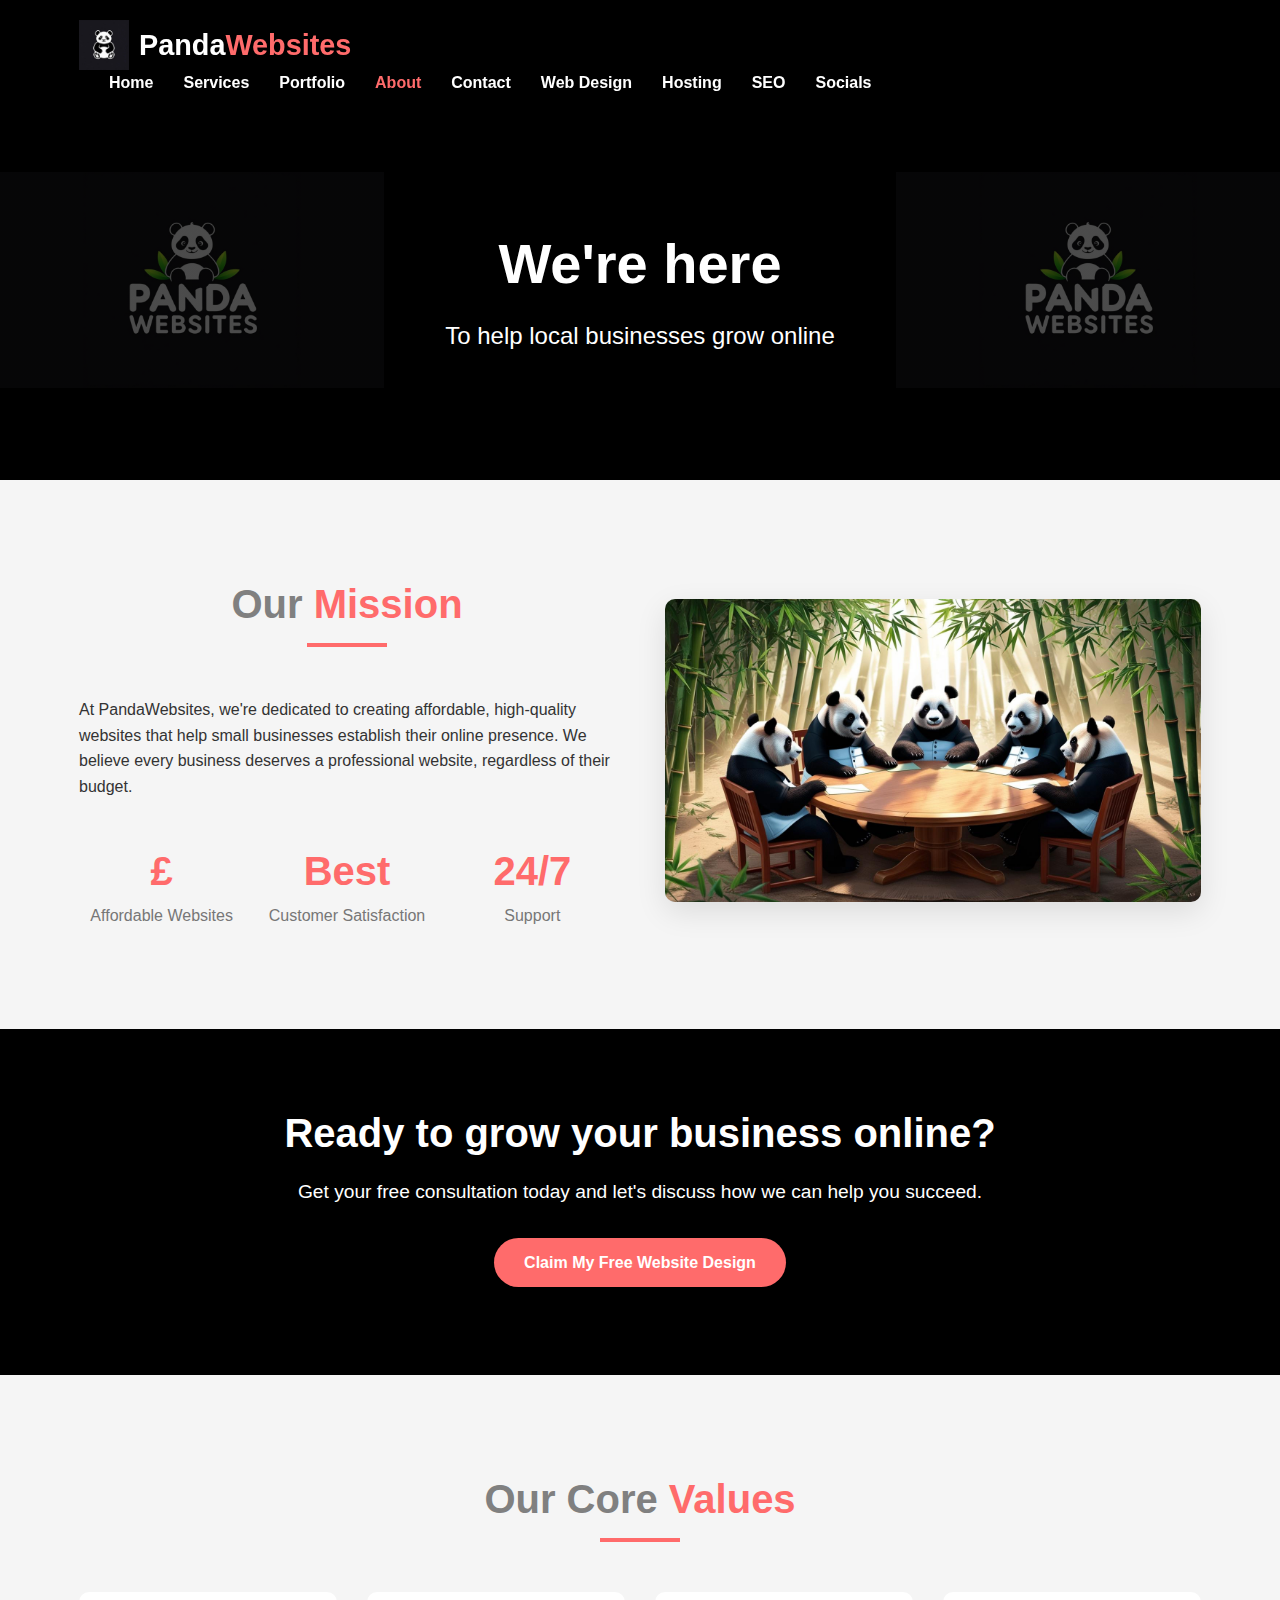
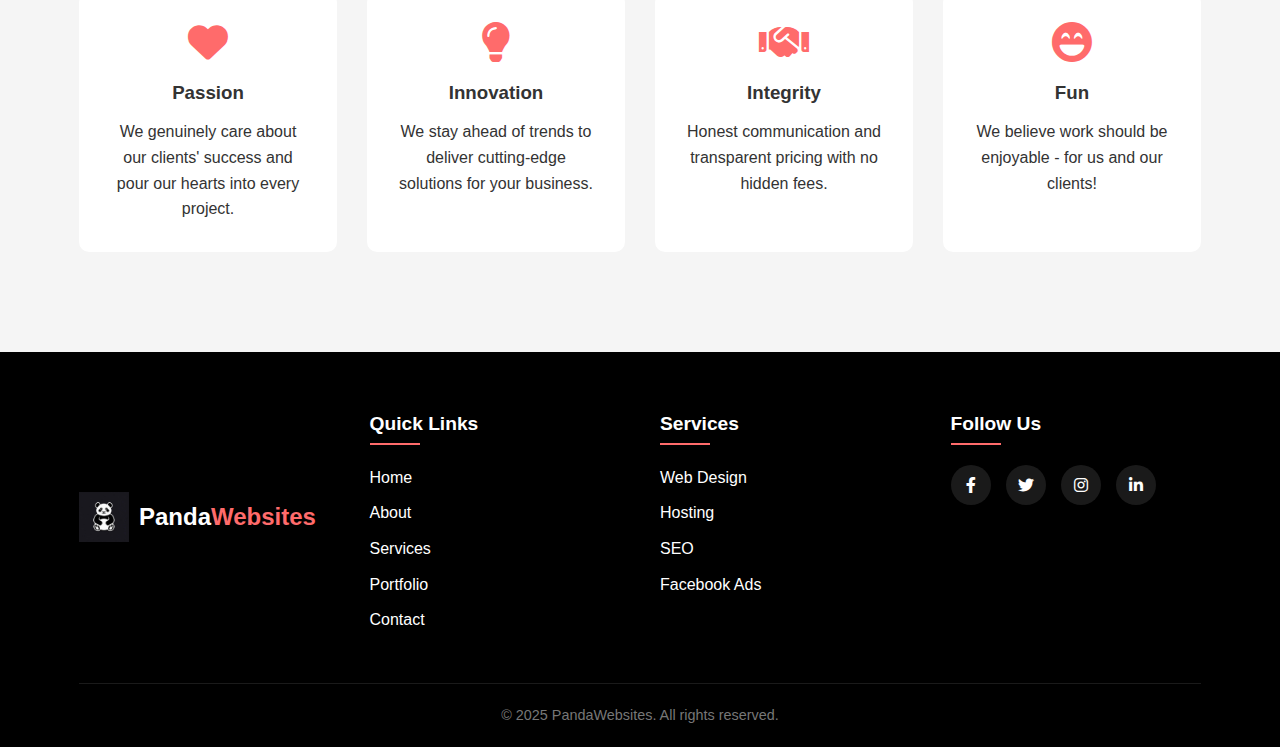
<file: about.html>
<!DOCTYPE html>
<html lang="en">
<head>
    <meta charset="UTF-8">
    <meta name="viewport" content="width=device-width, initial-scale=1.0">
    <title>PandaWebsites | About Us</title>
    <link rel="stylesheet" href="styles.css">
    <link rel="stylesheet" href="https://cdnjs.cloudflare.com/ajax/libs/font-awesome/6.0.0-beta3/css/all.min.css">
</head>
<body>
    <header>
        <div class="container">
            <a class="logo" href="index.html">
                <img src="Pictures/Panda.png" alt="PandaWebsites Logo" class="logo-img">
                <h1>Panda<span>Websites</span></h1>
            </a>
            <nav>
                <ul>
                    <li><a href="index.html">Home</a></li>
                    <li><a href="index.html#services">Services</a></li>
                    <li><a href="index.html#portfolio">Portfolio</a></li>
                    <li><a href="about.html" class="active">About</a></li>
                    <li><a href="index.html#contact">Contact</a></li>
                    <li><a href="Website-design.html">Web Design</a></li>
                    <li><a href="hosting.html">Hosting</a></li>
                    <li><a href="seo.html">SEO</a></li>
                    <li><a href="socials.html">Socials</a></li>
                </ul>
            </nav>
            <div class="mobile-menu">
                <i class="fas fa-bars"></i>
            </div>
        </div>
    </header>

    <section class="about-hero">
        <div class="container">
            <h1>We're here </h1>
            <p>To help local businesses grow online</p>
        </div>
    </section>

    <section class="mission">
        <div class="container">
            <div class="mission-content">
                <h2 class="section-title">Our <span>Mission</span></h2>
                <p>At PandaWebsites, we're dedicated to creating affordable, high-quality websites that help small businesses establish their online presence. We believe every business deserves a professional website, regardless of their budget.</p>
                <div class="mission-stats">
                    <div class="stat-item">
                        <span class="stat-number">£</span>
                        <span class="stat-label">Affordable Websites</span>
                    </div>
                    <div class="stat-item">
                        <span class="stat-number">Best</span>
                        <span class="stat-label">Customer Satisfaction</span>
                    </div>
                    <div class="stat-item">
                        <span class="stat-number">24/7</span>
                        <span class="stat-label">Support</span>
                    </div>
                </div>
            </div>
            <div class="mission-image">
                <img src="Pictures/Meeting.png" alt="Our team working together" class="team-img">
            </div>
        </div>
    </section>

    <section class="cta-about">
        <div class="container">
            <h2>Ready to grow your business online?</h2>
            <p>Get your free consultation today and let's discuss how we can help you succeed.</p>
            <a href="form.html" class="cta-button">Claim My Free Website Design</a>
        </div>
    </section>

    <section class="values">
        <div class="container">
            <h2 class="section-title">Our Core <span>Values</span></h2>
            <div class="values-grid">
                <div class="value-card">
                    <i class="fas fa-heart"></i>
                    <h3>Passion</h3>
                    <p>We genuinely care about our clients' success and pour our hearts into every project.</p>
                </div>
                <div class="value-card">
                    <i class="fas fa-lightbulb"></i>
                    <h3>Innovation</h3>
                    <p>We stay ahead of trends to deliver cutting-edge solutions for your business.</p>
                </div>
                <div class="value-card">
                    <i class="fas fa-handshake"></i>
                    <h3>Integrity</h3>
                    <p>Honest communication and transparent pricing with no hidden fees.</p>
                </div>
                <div class="value-card">
                    <i class="fas fa-laugh-beam"></i>
                    <h3>Fun</h3>
                    <p>We believe work should be enjoyable - for us and our clients!</p>
                </div>
            </div>
        </div>
    </section>

    <footer>
        <div class="container">
            <div class="footer-content">
                <a class="footer-logo" href="index.html">
                    <img src="Pictures/Panda.png" alt="PandaWebsites Logo">
                    <h3>Panda<span>Websites</span></h3>
                </a>
                <div class="footer-links">
                    <h4>Quick Links</h4>
                    <ul>
                        <li><a href="index.html">Home</a></li>
                        <li><a href="#about">About</a></li>
                        <li><a href="index.html #services">Services</a></li>
                        <li><a href="index.html #portfolio">Portfolio</a></li>
                        <li><a href="index.html #contact">Contact</a></li>
                    </ul>
                </div>
                <div class="footer-services">
                    <h4>Services</h4>
                    <ul>
                        <li><a href="Website-design.html">Web Design</a></li>
                        <li><a href="hosting.html">Hosting</a></li>
                        <li><a href="seo.html">SEO</a></li>
                        <li><a href="facebook-ads.html">Facebook Ads</a></li>
                    </ul>
                </div>
                <div class="footer-social">
                    <h4>Follow Us</h4>
                    <div class="social-icons">
                        <a href="#"><i class="fab fa-facebook-f"></i></a>
                        <a href="#"><i class="fab fa-twitter"></i></a>
                        <a href="#"><i class="fab fa-instagram"></i></a>
                        <a href="#"><i class="fab fa-linkedin-in"></i></a>
                    </div>
                </div>
            </div>
            <div class="footer-bottom">
                <p>&copy; 2025 PandaWebsites. All rights reserved.</p>
            </div>
        </div>
    </footer>

    <script src="script.js"></script>
</body>
</html>
</file>
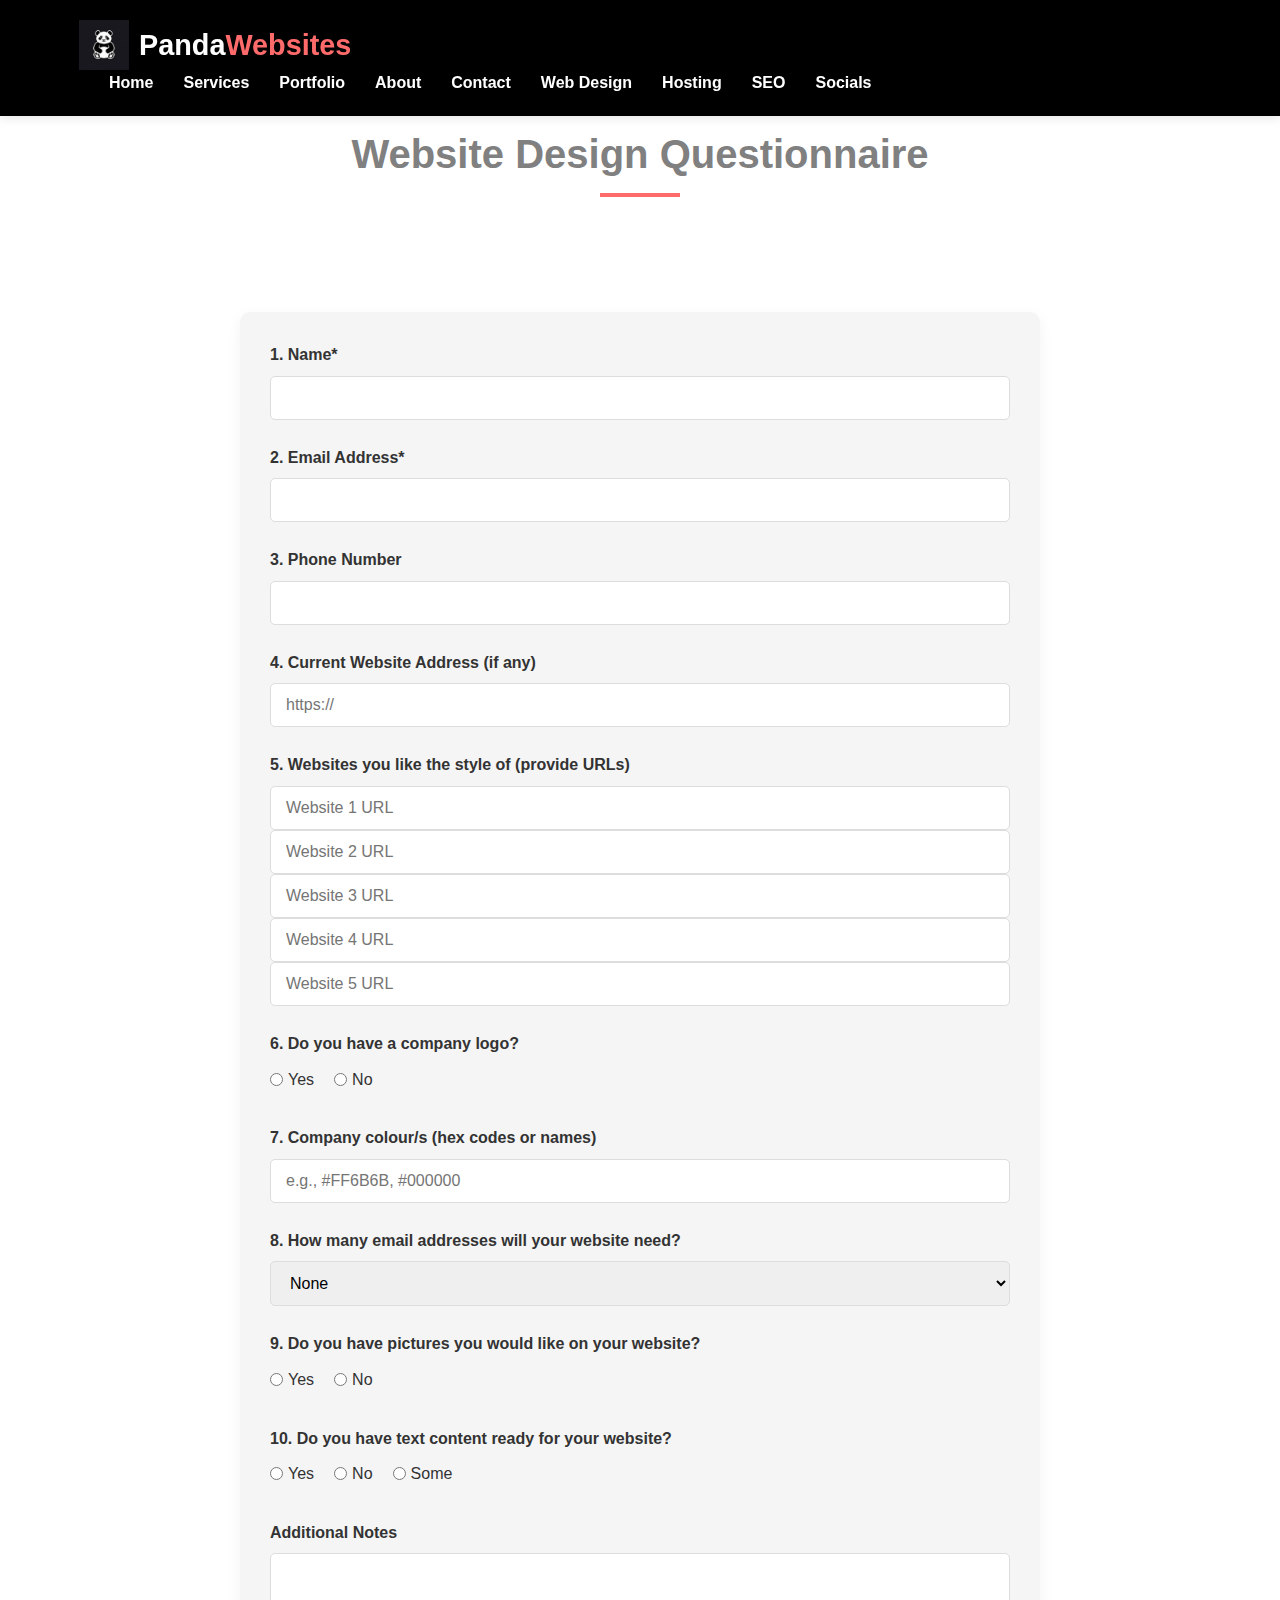
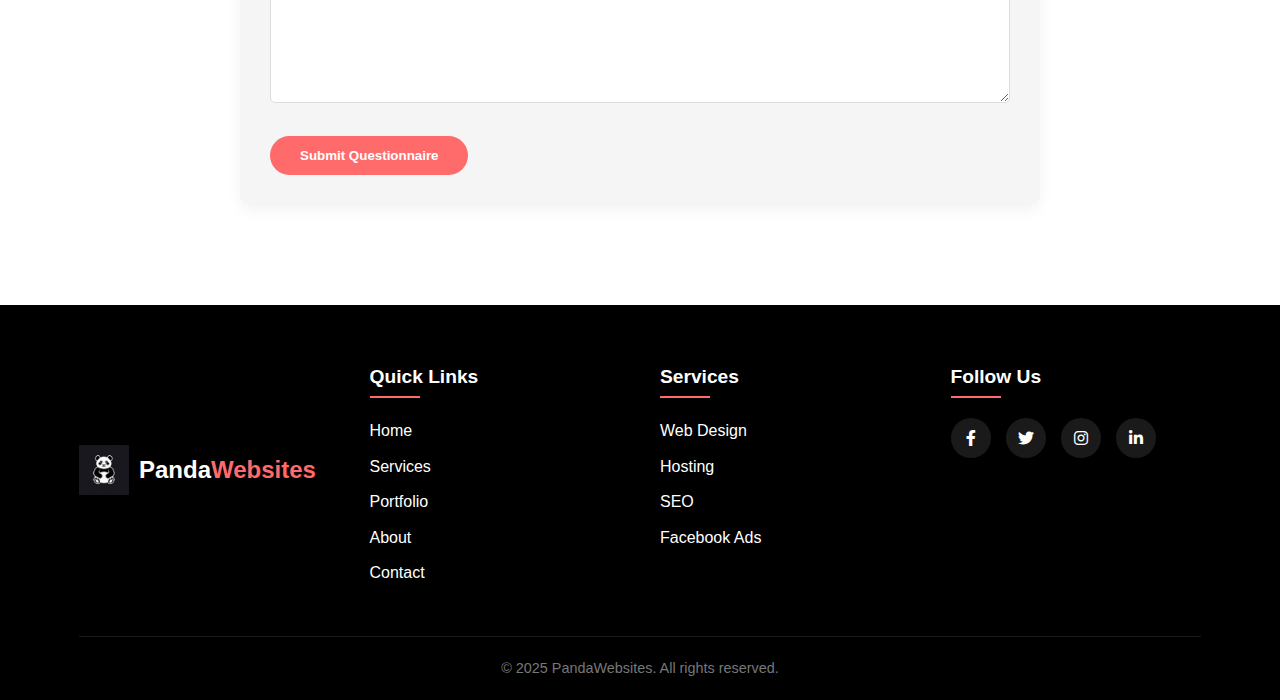
<file: form.html>
<!DOCTYPE html>
<html lang="en">
<head>
    <meta charset="UTF-8">
    <meta name="viewport" content="width=device-width, initial-scale=1.0">
    <title>PandaWebsites | Website Design Questionnaire</title>
    <link rel="stylesheet" href="styles.css">
    <link rel="stylesheet" href="form-styles.css">
    <link rel="stylesheet" href="https://cdnjs.cloudflare.com/ajax/libs/font-awesome/6.0.0-beta3/css/all.min.css">
</head>
<body>
    <header>
        <div class="container">
            <a class="logo" href="index.html">
                <img src="Pictures/Panda.png" alt="PandaWebsites Logo" class="logo-img">
                <h1>Panda<span>Websites</span></h1>
            </a>
            <nav>
                <ul>
                    <li><a href="index.html">Home</a></li>
                    <li><a href="index.html #services">Services</a></li>
                    <li><a href="index.html #portfolio">Portfolio</a></li>
                    <li><a href="about.html">About</a></li>
                    <li><a href="index.html #contact">Contact</a></li>
                    <li><a href="Website-design.html">Web Design</a></li>
                    <li><a href="hosting.html">Hosting</a></li>
                    <li><a href="seo.html">SEO</a></li>
                    <li><a href="socials.html">Socials</a></li>
                </ul>
            </nav>
            <div class="mobile-menu">
                <i class="fas fa-bars"></i>
            </div>
        </div>
    </header>

    <section class="contact" id="contact">
        <div class="container">
            <h2 class="section-title">Website Design Questionnaire</h2>
            
            <form id="websiteForm" action="https://formspree.io/f/xjvnqjqg" method="POST">
                <div class="form-group">
                    <label for="name">1. Name*</label>
                    <input type="text" id="name" name="name" required autocomplete="on">
                </div>

                <div class="form-group">
                    <label for="email">2. Email Address*</label>
                    <input type="email" id="email" name="email" required autocomplete="on">
                </div>

                <div class="form-group">
                    <label for="phone">3. Phone Number</label>
                    <input type="tel" id="phone" name="phone" autocomplete="on">
                </div>

                <div class="form-group">
                    <label for="website">4. Current Website Address (if any)</label>
                    <input type="url" id="website" name="website" placeholder="https://" autocomplete="on">
                </div>

                <div class="form-group">
                    <label>5. Websites you like the style of (provide URLs)</label>
                    <input type="url" name="website1" placeholder="Website 1 URL">
                    <input type="url" name="website2" placeholder="Website 2 URL">
                    <input type="url" name="website3" placeholder="Website 3 URL">
                    <input type="url" name="website4" placeholder="Website 4 URL">
                    <input type="url" name="website5" placeholder="Website 5 URL">
                </div>

                <div class="form-group">
                    <label>6. Do you have a company logo?</label>
                    <div class="radio-group">
                        <label><input type="radio" name="has_logo" value="yes"> Yes</label>
                        <label><input type="radio" name="has_logo" value="no"> No</label>
                    </div>
                </div>

                <div class="form-group">
                    <label for="colors">7. Company colour/s (hex codes or names)</label>
                    <input type="text" id="colors" name="colors" placeholder="e.g., #FF6B6B, #000000" autocomplete="on">
                </div>

                <div class="form-group">
                    <label>8. How many email addresses will your website need?</label>
                    <select name="email_count">
                        <option value="0">None</option>
                        <option value="1-3">1-3</option>
                        <option value="4-5">4-5</option>
                        <option value="5+">More than 5</option>
                    </select>
                </div>

                <div class="form-group">
                    <label>9. Do you have pictures you would like on your website?</label>
                    <div class="radio-group">
                        <label><input type="radio" name="has_pictures" value="yes"> Yes</label>
                        <label><input type="radio" name="has_pictures" value="no"> No</label>
                    </div>
                </div>

                <div class="form-group">
                    <label>10. Do you have text content ready for your website?</label>
                    <div class="radio-group">
                        <label><input type="radio" name="has_text" value="yes"> Yes</label>
                        <label><input type="radio" name="has_text" value="no"> No</label>
                        <label><input type="radio" name="has_text" value="some"> Some</label>
                    </div>
                </div>

                <div class="form-group">
                    <label for="message">Additional Notes</label>
                    <textarea id="message" name="message" rows="4"></textarea>
                </div>

                <button type="submit" class="cta-button">Submit Questionnaire</button>
            </form>
        </div>
    </section>

    <footer>
        <div class="container">
            <div class="footer-content">
                <a class="footer-logo" href="index.html">
                    <img src="Pictures/Panda.png" alt="PandaWebsites Logo">
                    <h3>Panda<span>Websites</span></h3>
                </a>
                <div class="footer-links">
                    <h4>Quick Links</h4>
                    <ul>
                        <li><a href="index.html">Home</a></li>
                        <li><a href="index.html #services">Services</a></li>
                        <li><a href="index.html #portfolio">Portfolio</a></li>
                        <li><a href="about.html">About</a></li>
                        <li><a href="index.html #contact">Contact</a></li>
                    </ul>
                </div>
                <div class="footer-services">
                    <h4>Services</h4>
                    <ul>
                        <li><a href="Website-design.html">Web Design</a></li>
                        <li><a href="hosting.html">Hosting</a></li>
                        <li><a href="seo.html">SEO</a></li>
                        <li><a href="facebook-ads.html">Facebook Ads</a></li>
                    </ul>
                </div>
                <div class="footer-social">
                    <h4>Follow Us</h4>
                    <div class="social-icons">
                        <a href="#"><i class="fab fa-facebook-f"></i></a>
                        <a href="#"><i class="fab fa-twitter"></i></a>
                        <a href="#"><i class="fab fa-instagram"></i></a>
                        <a href="#"><i class="fab fa-linkedin-in"></i></a>
                    </div>
                </div>
            </div>
            <div class="footer-bottom">
                <p>&copy; 2025 PandaWebsites. All rights reserved.</p>
            </div>
        </div>
    </footer>

    <script src="script.js"></script>

    <script>
        document.getElementById('websiteForm').addEventListener('submit', function(e) {
            e.preventDefault();
            const form = e.target;
            const formData = new FormData(form);
            
            fetch(form.action, {
                method: 'POST',
                body: formData,
                headers: {
                    'Accept': 'application/json'
                }
            })
            .then(response => {
                if (response.ok) {
                    alert('Thank you! Your questionnaire has been submitted.');
                    form.reset();
                } else {
                    throw new Error('Network response was not ok');
                }
            })
            .catch(error => {
                alert('There was a problem submitting your form. Please try again later.');
                console.error('Error:', error);
            });
        });
    </script>
</body>
</html>
</file>
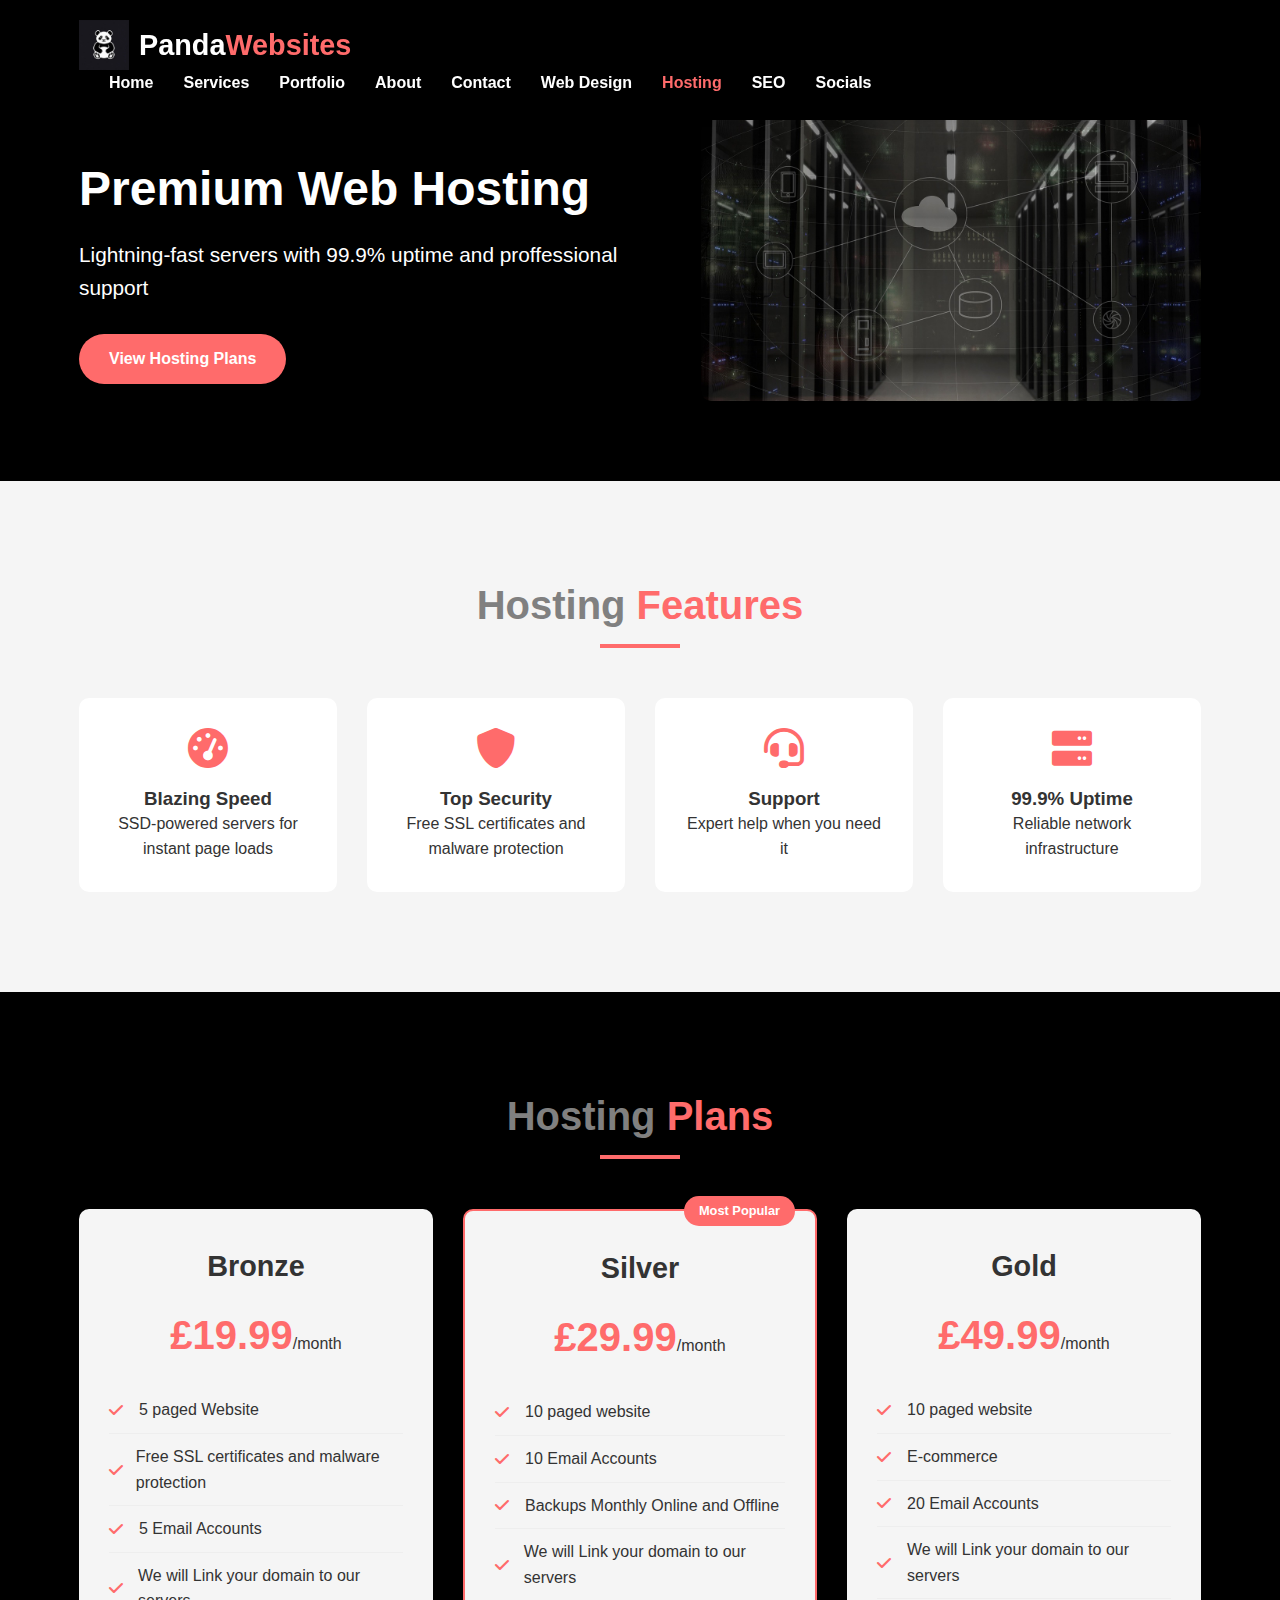
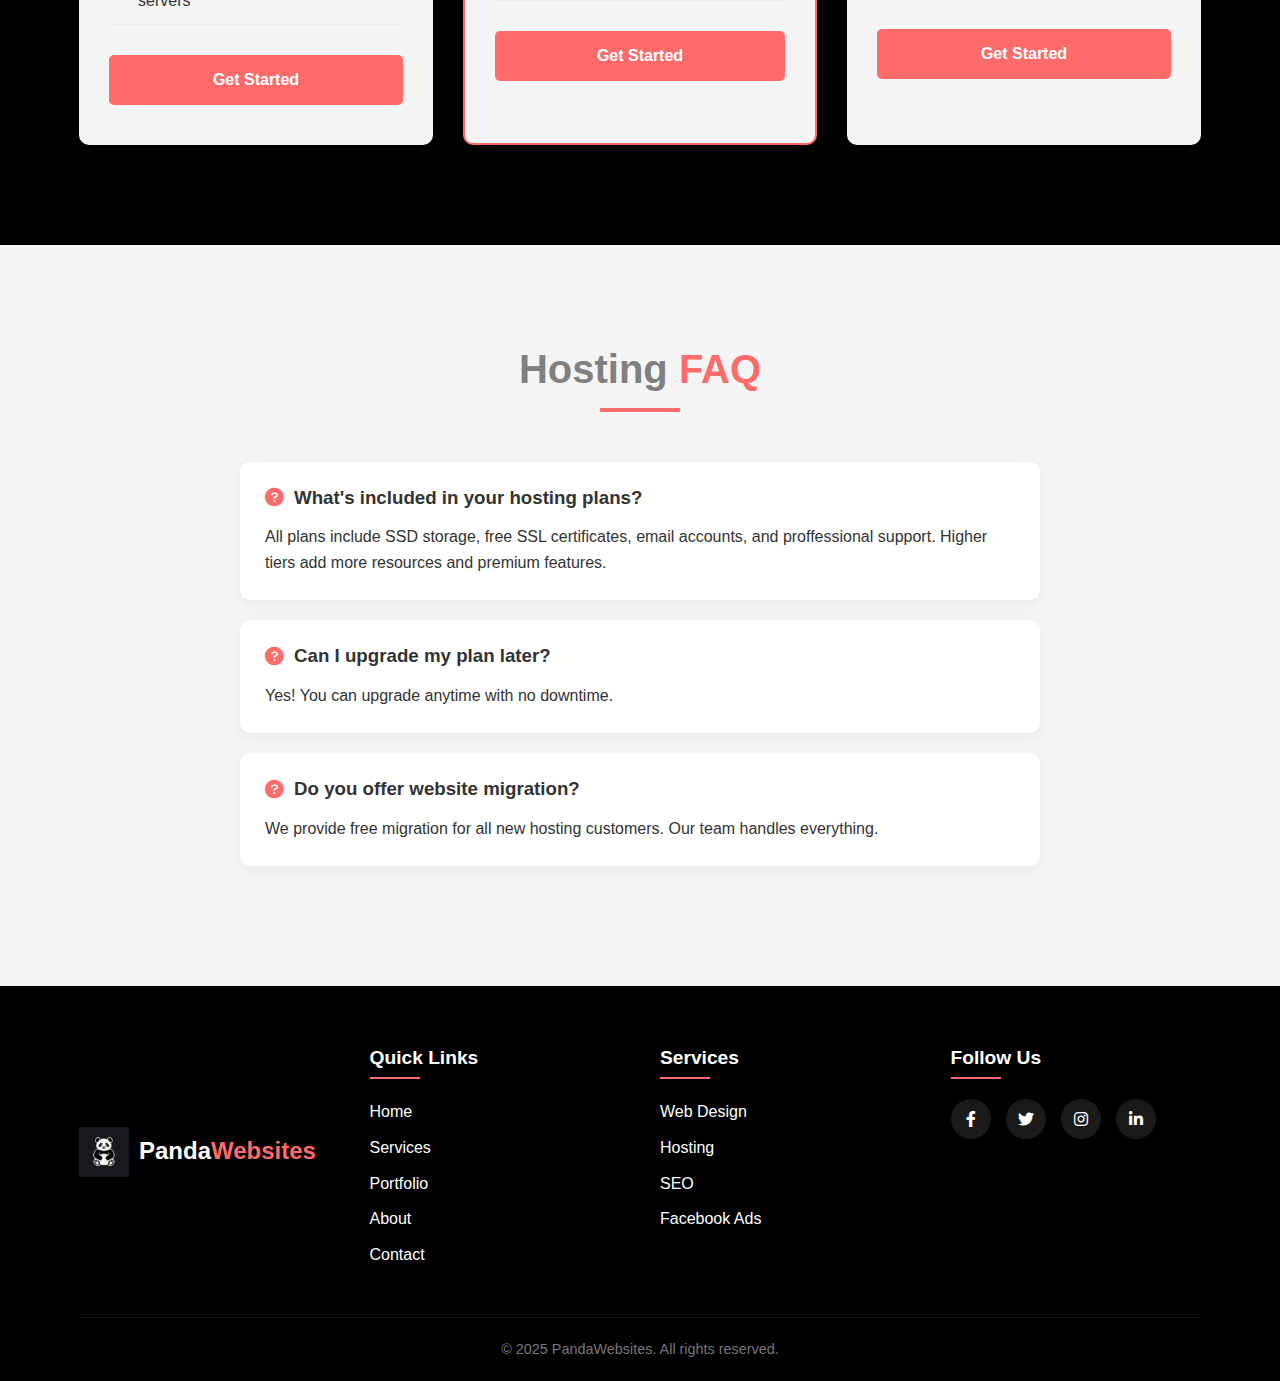
<file: hosting.html>
<!DOCTYPE html>
<html lang="en">
<head>
    <meta charset="UTF-8">
    <meta name="viewport" content="width=device-width, initial-scale=1.0">
    <title>PandaWebsites | Premium Web Hosting Services</title>
    <link rel="stylesheet" href="styles.css"> <!-- Main styles -->
    <link rel="stylesheet" href="hosting-styles.css"> <!-- Page-specific styles -->
    <link rel="stylesheet" href="https://cdnjs.cloudflare.com/ajax/libs/font-awesome/6.0.0-beta3/css/all.min.css">
</head>
<body>
    <header>
        <div class="container">
            <div class="logo">
                <img src="Pictures/Panda.png" alt="PandaWebsites Logo" class="logo-img">
                <h1>Panda<span>Websites</span></h1>
            </div>
            <nav>
                <ul>
                    <li><a href="index.html">Home</a></li>
                    <li><a href="index.html#services">Services</a></li>
                    <li><a href="index.html#portfolio">Portfolio</a></li>
                    <li><a href="about.html">About</a></li>
                    <li><a href="index.html#contact">Contact</a></li>
                    <li><a href="Website-design.html">Web Design</a></li>
                    <li><a href="hosting.html" class="active">Hosting</a></li>
                    <li><a href="seo.html">SEO</a></li>
                    <li><a href="socials.html">Socials</a></li>
                </ul>
            </nav>
            <div class="mobile-menu">
                <i class="fas fa-bars"></i>
            </div>
        </div>
    </header>

    <section class="hosting-hero">
        <div class="container">
            <div class="hero-content">
                <h1>Premium Web Hosting</h1>
                <p>Lightning-fast servers with 99.9% uptime and proffessional support</p>
                <a href="#plans" class="cta-button">View Hosting Plans</a>
            </div>
            <div class="hero-image">
                <img src="Pictures/server-illustration.jpg" alt="Server illustration">
            </div>
        </div>
    </section>

    <section class="hosting-features">
        <div class="container">
            <h2 class="section-title">Hosting <span>Features</span></h2>
            <div class="features-grid">
                <div class="feature-card">
                    <i class="fas fa-tachometer-alt"></i>
                    <h3>Blazing Speed</h3>
                    <p>SSD-powered servers for instant page loads</p>
                </div>
                <div class="feature-card">
                    <i class="fas fa-shield-alt"></i>
                    <h3>Top Security</h3>
                    <p>Free SSL certificates and malware protection</p>
                </div>
                <div class="feature-card">
                    <i class="fas fa-headset"></i>
                    <h3>Support</h3>
                    <p>Expert help when you need it</p>
                </div>
                <div class="feature-card">
                    <i class="fas fa-server"></i>
                    <h3>99.9% Uptime</h3>
                    <p>Reliable network infrastructure</p>
                </div>
            </div>
        </div>
    </section>

    <section class="hosting-plans" id="plans">
        <div class="container">
            <h2 class="section-title">Hosting <span>Plans</span></h2>
            <div class="plans-grid">
                <div class="plan-card">
                    <h3>Bronze</h3>
                    <div class="price">£19.99<span>/month</span></div>
                    <ul>
                        <li><i class="fas fa-check"></i> 5 paged Website</li>
                        <li><i class="fas fa-check"></i> Free SSL certificates and malware protection </li>
                        <li><i class="fas fa-check"></i> 5 Email Accounts</li>
                        <li><i class="fas fa-check"></i> We will Link your domain to our servers</li>
                    </ul>
                    <a href="#contact" class="plan-button">Get Started</a>
                </div>
                <div class="plan-card popular">
                    <div class="popular-badge">Most Popular</div>
                    <h3>Silver</h3>
                    <div class="price">£29.99<span>/month</span></div>
                    <ul>
                        <li><i class="fas fa-check"></i> 10 paged website</li>
                        <li><i class="fas fa-check"></i> 10 Email Accounts</li>
                        <li><i class="fas fa-check"></i> Backups Monthly Online and Offline</li>
                        <li><i class="fas fa-check"></i> We will Link your domain to our servers</li>
                    </ul>
                    <a href="#contact" class="plan-button">Get Started</a>
                </div>
                <div class="plan-card">
                    <h3>Gold</h3>
                    <div class="price">£49.99<span>/month</span></div>
                    <ul>
                        <li><i class="fas fa-check"></i> 10 paged website</li>
                        <li><i class="fas fa-check"></i> E-commerce</E-commerce></li>
                        <li><i class="fas fa-check"></i> 20 Email Accounts</li>
                        <li><i class="fas fa-check"></i> We will Link your domain to our <br> servers</li>
                    </ul>
                    <a href="#contact" class="plan-button">Get Started</a>
                </div>
            </div>
        </div>
    </section>

    <section class="hosting-faq">
        <div class="container">
            <h2 class="section-title">Hosting <span>FAQ</span></h2>
            <div class="faq-grid">
                <div class="faq-item">
                    <h3><i class="fas fa-question-circle"></i> What's included in your hosting plans?</h3>
                    <p>All plans include SSD storage, free SSL certificates, email accounts, and proffessional support. Higher tiers add more resources and premium features.</p>
                </div>
                <div class="faq-item">
                    <h3><i class="fas fa-question-circle"></i> Can I upgrade my plan later?</h3>
                    <p>Yes! You can upgrade anytime with no downtime.</p>
                </div>
                <div class="faq-item">
                    <h3><i class="fas fa-question-circle"></i> Do you offer website migration?</h3>
                    <p>We provide free migration for all new hosting customers. Our team handles everything.</p>
                </div>
            </div>
        </div>
    </section>

    <footer>
        <div class="container">
            <div class="footer-content">
                <div class="footer-logo">
                    <img src="Pictures/Panda.png" alt="PandaWebsites Logo">
                    <h3>Panda<span>Websites</span></h3>
                </div>
                <div class="footer-links">
                    <h4>Quick Links</h4>
                    <ul>
                        <li><a href="index.html">Home</a></li>
                        <li><a href="index.html #services">Services</a></li>
                        <li><a href="index.html #portfolio">Portfolio</a></li>
                        <li><a href="about.html">About</a></li>
                        <li><a href="index.html #contact">Contact</a></li>
                    </ul>
                </div>
                <div class="footer-services">
                    <h4>Services</h4>
                    <ul>
                        <li><a href="Website-design.html">Web Design</a></li>
                        <li><a href="hosting.html">Hosting</a></li>
                        <li><a href="seo.html">SEO</a></li>
                        <li><a href="facebook-ads.html">Facebook Ads</a></li>
                    </ul>
                </div>
                <div class="footer-social">
                    <h4>Follow Us</h4>
                    <div class="social-icons">
                        <a href="#"><i class="fab fa-facebook-f"></i></a>
                        <a href="#"><i class="fab fa-twitter"></i></a>
                        <a href="#"><i class="fab fa-instagram"></i></a>
                        <a href="#"><i class="fab fa-linkedin-in"></i></a>
                    </div>
                </div>
            </div>
            <div class="footer-bottom">
                <p>&copy; 2025 PandaWebsites. All rights reserved.</p>
            </div>
        </div>
    </footer>
    
    <script src="script.js"></script>
</body>
</html>
</file>
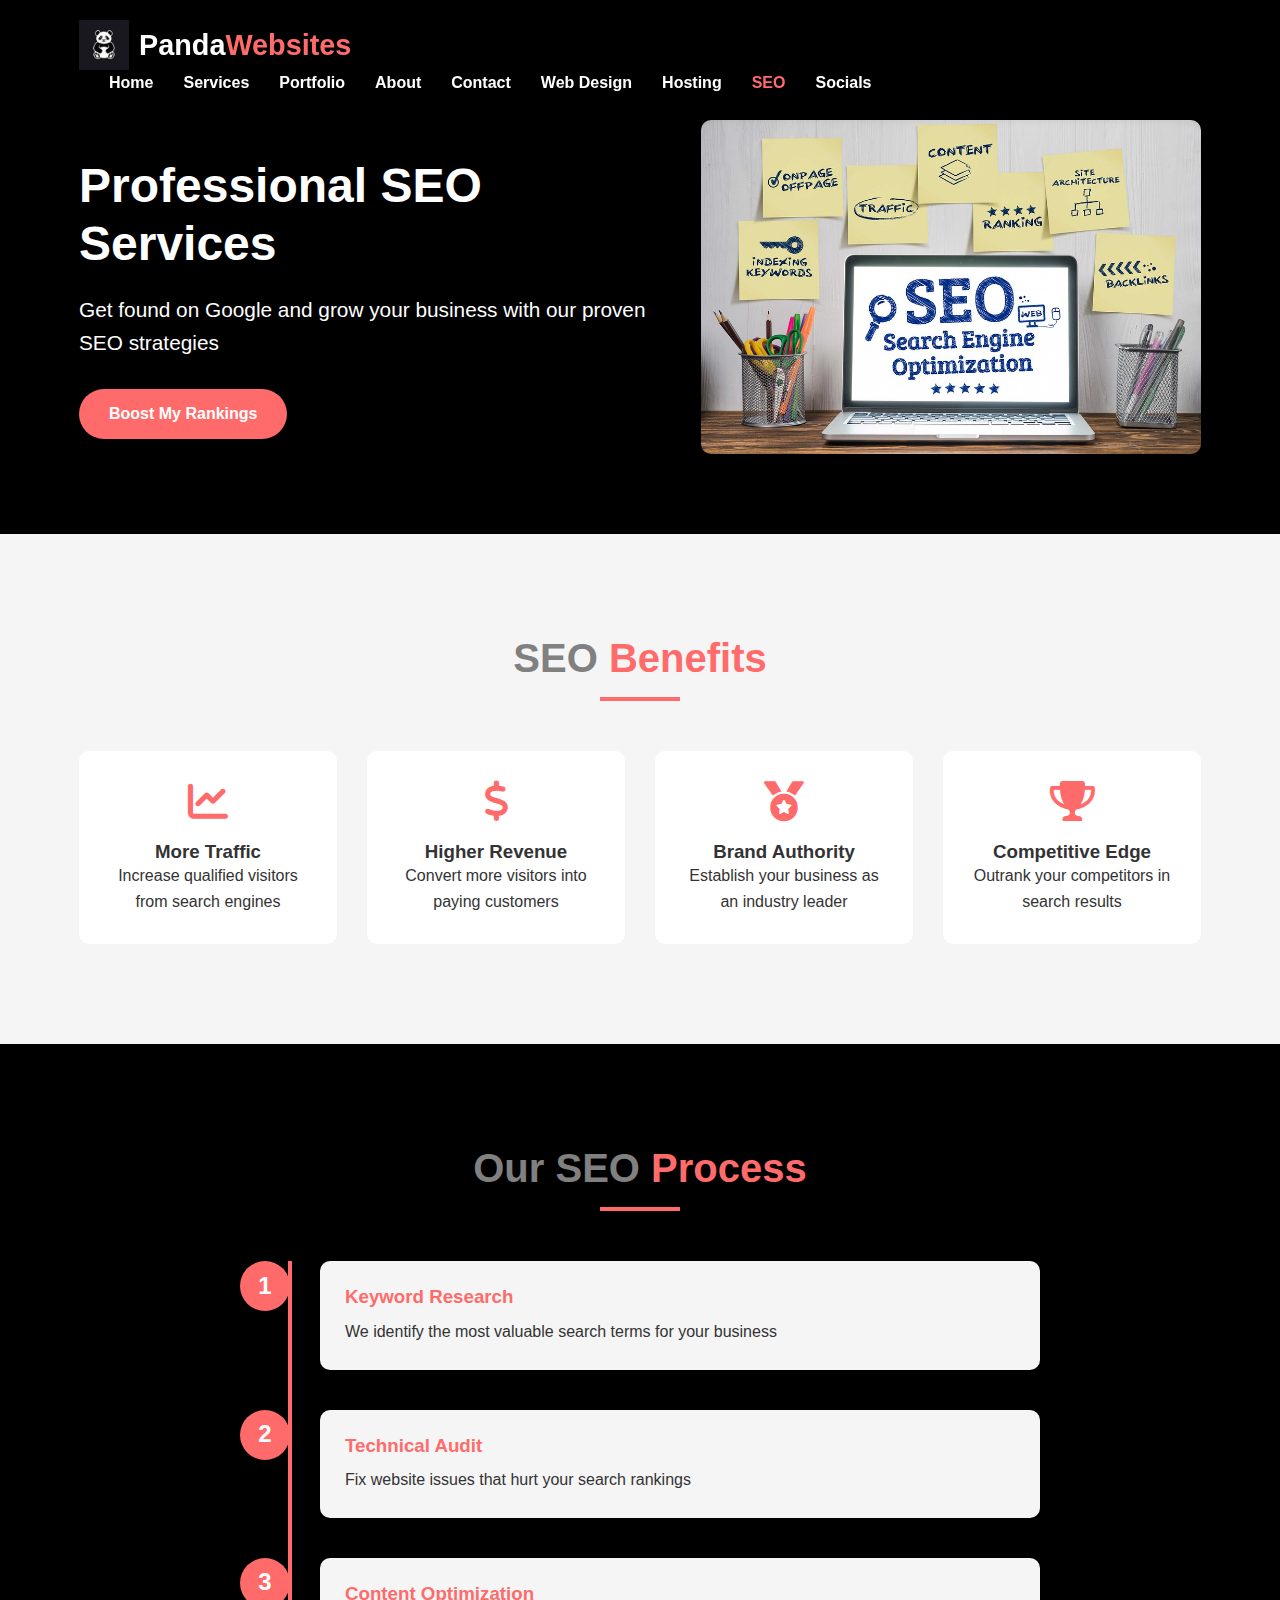
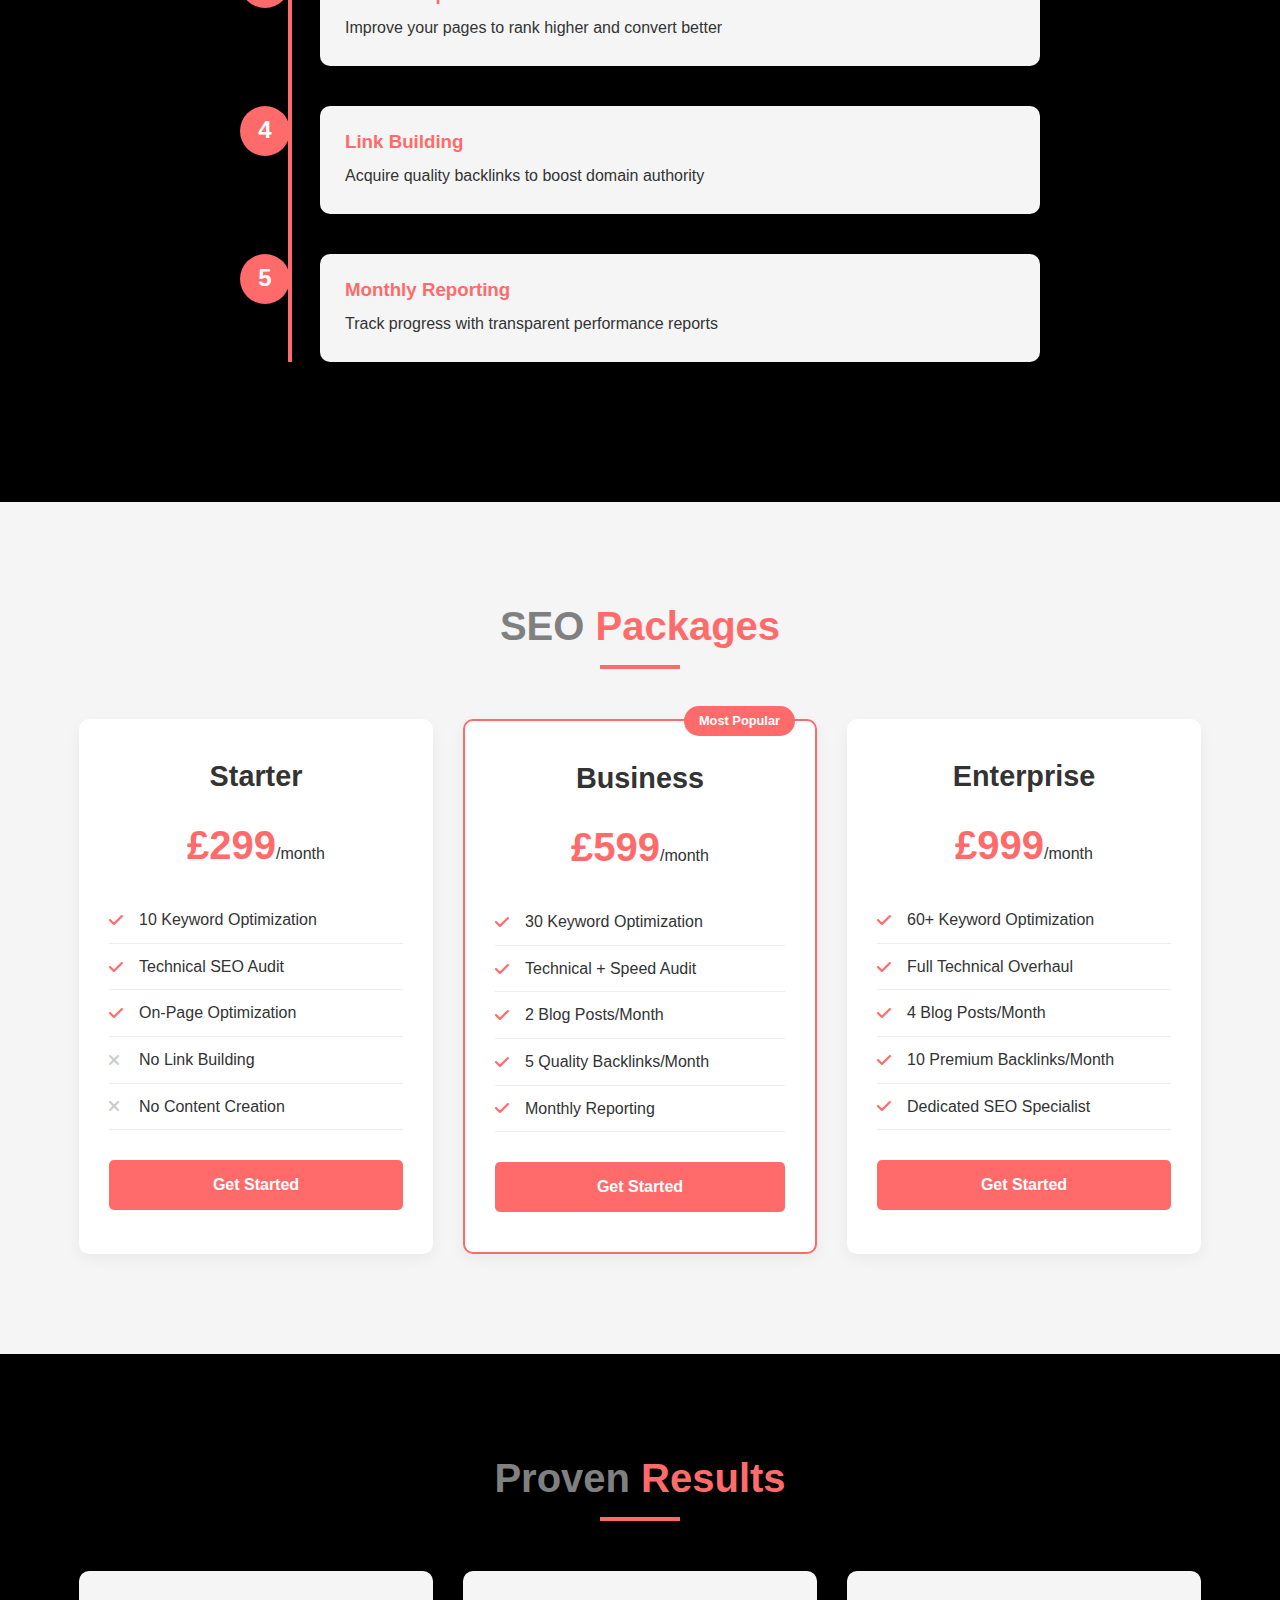
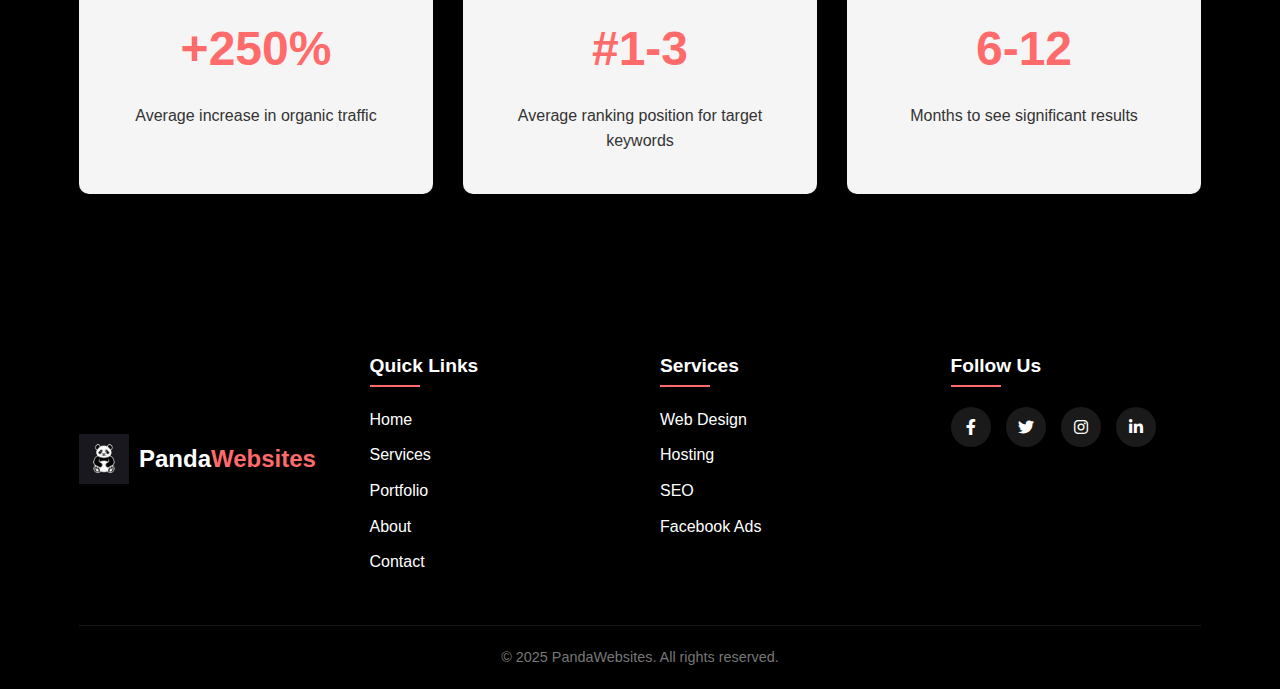
<file: seo.html>
<!DOCTYPE html>
<html lang="en">
<head>
    <meta charset="UTF-8">
    <meta name="viewport" content="width=device-width, initial-scale=1.0">
    <title>PandaWebsites | Professional SEO Services</title>
    <link rel="stylesheet" href="styles.css"> <!-- Main styles -->
    <link rel="stylesheet" href="seo-styles.css"> <!-- Page-specific styles -->
    <link rel="stylesheet" href="https://cdnjs.cloudflare.com/ajax/libs/font-awesome/6.0.0-beta3/css/all.min.css">
</head>
<body>
    <header>
        <div class="container">
            <div class="logo">
                <img src="Pictures/Panda.png" alt="PandaWebsites Logo" class="logo-img">
                <h1>Panda<span>Websites</span></h1>
            </div>
            <nav>
                <ul>
                    <li><a href="index.html">Home</a></li>
                    <li><a href="index.html#services">Services</a></li>
                    <li><a href="index.html#portfolio">Portfolio</a></li>
                    <li><a href="about.html">About</a></li>
                    <li><a href="index.html#contact">Contact</a></li>
                    <li><a href="Website-design.html">Web Design</a></li>
                    <li><a href="hosting.html">Hosting</a></li>
                    <li><a href="seo.html" class="active">SEO</a></li>
                    <li><a href="socials.html">Socials</a></li>
                </ul>
            </nav>
            <div class="mobile-menu">
                <i class="fas fa-bars"></i>
            </div>
        </div>
    </header>

    <section class="seo-hero">
        <div class="container">
            <div class="hero-content">
                <h1>Professional SEO Services</h1>
                <p>Get found on Google and grow your business with our proven SEO strategies</p>
                <a href="#contact" class="cta-button">Boost My Rankings</a>
            </div>
            <div class="hero-image">
                <img src="Pictures/seo.jpg" alt="SEO illustration">
            </div>
        </div>
    </section>

    <section class="seo-benefits">
        <div class="container">
            <h2 class="section-title">SEO <span>Benefits</span></h2>
            <div class="benefits-grid">
                <div class="benefit-card">
                    <i class="fas fa-chart-line"></i>
                    <h3>More Traffic</h3>
                    <p>Increase qualified visitors from search engines</p>
                </div>
                <div class="benefit-card">
                    <i class="fas fa-dollar-sign"></i>
                    <h3>Higher Revenue</h3>
                    <p>Convert more visitors into paying customers</p>
                </div>
                <div class="benefit-card">
                    <i class="fas fa-medal"></i>
                    <h3>Brand Authority</h3>
                    <p>Establish your business as an industry leader</p>
                </div>
                <div class="benefit-card">
                    <i class="fas fa-trophy"></i>
                    <h3>Competitive Edge</h3>
                    <p>Outrank your competitors in search results</p>
                </div>
            </div>
        </div>
    </section>

    <section class="seo-process">
        <div class="container">
            <h2 class="section-title">Our SEO <span>Process</span></h2>
            <div class="process-timeline">
                <div class="timeline-item">
                    <div class="timeline-number">1</div>
                    <div class="timeline-content">
                        <h3>Keyword Research</h3>
                        <p>We identify the most valuable search terms for your business</p>
                    </div>
                </div>
                <div class="timeline-item">
                    <div class="timeline-number">2</div>
                    <div class="timeline-content">
                        <h3>Technical Audit</h3>
                        <p>Fix website issues that hurt your search rankings</p>
                    </div>
                </div>
                <div class="timeline-item">
                    <div class="timeline-number">3</div>
                    <div class="timeline-content">
                        <h3>Content Optimization</h3>
                        <p>Improve your pages to rank higher and convert better</p>
                    </div>
                </div>
                <div class="timeline-item">
                    <div class="timeline-number">4</div>
                    <div class="timeline-content">
                        <h3>Link Building</h3>
                        <p>Acquire quality backlinks to boost domain authority</p>
                    </div>
                </div>
                <div class="timeline-item">
                    <div class="timeline-number">5</div>
                    <div class="timeline-content">
                        <h3>Monthly Reporting</h3>
                        <p>Track progress with transparent performance reports</p>
                    </div>
                </div>
            </div>
        </div>
    </section>

    <section class="seo-packages">
        <div class="container">
            <h2 class="section-title">SEO <span>Packages</span></h2>
            <div class="packages-grid">
                <div class="package-card">
                    <h3>Starter</h3>
                    <div class="price">£299<span>/month</span></div>
                    <ul>
                        <li><i class="fas fa-check"></i> 10 Keyword Optimization</li>
                        <li><i class="fas fa-check"></i> Technical SEO Audit</li>
                        <li><i class="fas fa-check"></i> On-Page Optimization</li>
                        <li><i class="fas fa-times"></i> No Link Building</li>
                        <li><i class="fas fa-times"></i> No Content Creation</li>
                    </ul>
                    <a href="#contact" class="package-button">Get Started</a>
                </div>
                <div class="package-card popular">
                    <div class="popular-badge">Most Popular</div>
                    <h3>Business</h3>
                    <div class="price">£599<span>/month</span></div>
                    <ul>
                        <li><i class="fas fa-check"></i> 30 Keyword Optimization</li>
                        <li><i class="fas fa-check"></i> Technical + Speed Audit</li>
                        <li><i class="fas fa-check"></i> 2 Blog Posts/Month</li>
                        <li><i class="fas fa-check"></i> 5 Quality Backlinks/Month</li>
                        <li><i class="fas fa-check"></i> Monthly Reporting</li>
                    </ul>
                    <a href="#contact" class="package-button">Get Started</a>
                </div>
                <div class="package-card">
                    <h3>Enterprise</h3>
                    <div class="price">£999<span>/month</span></div>
                    <ul>
                        <li><i class="fas fa-check"></i> 60+ Keyword Optimization</li>
                        <li><i class="fas fa-check"></i> Full Technical Overhaul</li>
                        <li><i class="fas fa-check"></i> 4 Blog Posts/Month</li>
                        <li><i class="fas fa-check"></i> 10 Premium Backlinks/Month</li>
                        <li><i class="fas fa-check"></i> Dedicated SEO Specialist</li>
                    </ul>
                    <a href="#contact" class="package-button">Get Started</a>
                </div>
            </div>
        </div>
    </section>

    <section class="seo-results">
        <div class="container">
            <h2 class="section-title">Proven <span>Results</span></h2>
            <div class="results-grid">
                <div class="result-card">
                    <div class="result-number">+250%</div>
                    <p>Average increase in organic traffic</p>
                </div>
                <div class="result-card">
                    <div class="result-number">#1-3</div>
                    <p>Average ranking position for target keywords</p>
                </div>
                <div class="result-card">
                    <div class="result-number">6-12</div>
                    <p>Months to see significant results</p>
                </div>
            </div>
        </div>
    </section>

    <footer>
        <div class="container">
            <div class="footer-content">
                <div class="footer-logo">
                    <img src="Pictures/Panda.png" alt="PandaWebsites Logo">
                    <h3>Panda<span>Websites</span></h3>
                </div>
                <div class="footer-links">
                    <h4>Quick Links</h4>
                    <ul>
                        <li><a href="index.html">Home</a></li>
                        <li><a href="index.html #services">Services</a></li>
                        <li><a href="index.html #portfolio">Portfolio</a></li>
                        <li><a href="about.html">About</a></li>
                        <li><a href="index.html #contact">Contact</a></li>
                    </ul>
                </div>
                <div class="footer-services">
                    <h4>Services</h4>
                    <ul>
                        <li><a href="Website-design.html">Web Design</a></li>
                        <li><a href="hosting.html">Hosting</a></li>
                        <li><a href="seo.html">SEO</a></li>
                        <li><a href="facebook-ads.html">Facebook Ads</a></li>
                    </ul>
                </div>
                <div class="footer-social">
                    <h4>Follow Us</h4>
                    <div class="social-icons">
                        <a href="#"><i class="fab fa-facebook-f"></i></a>
                        <a href="#"><i class="fab fa-twitter"></i></a>
                        <a href="#"><i class="fab fa-instagram"></i></a>
                        <a href="#"><i class="fab fa-linkedin-in"></i></a>
                    </div>
                </div>
            </div>
            <div class="footer-bottom">
                <p>&copy; 2025 PandaWebsites. All rights reserved.</p>
            </div>
        </div>
    </footer>
    
    <script src="script.js"></script>
</body>
</html>
</file>
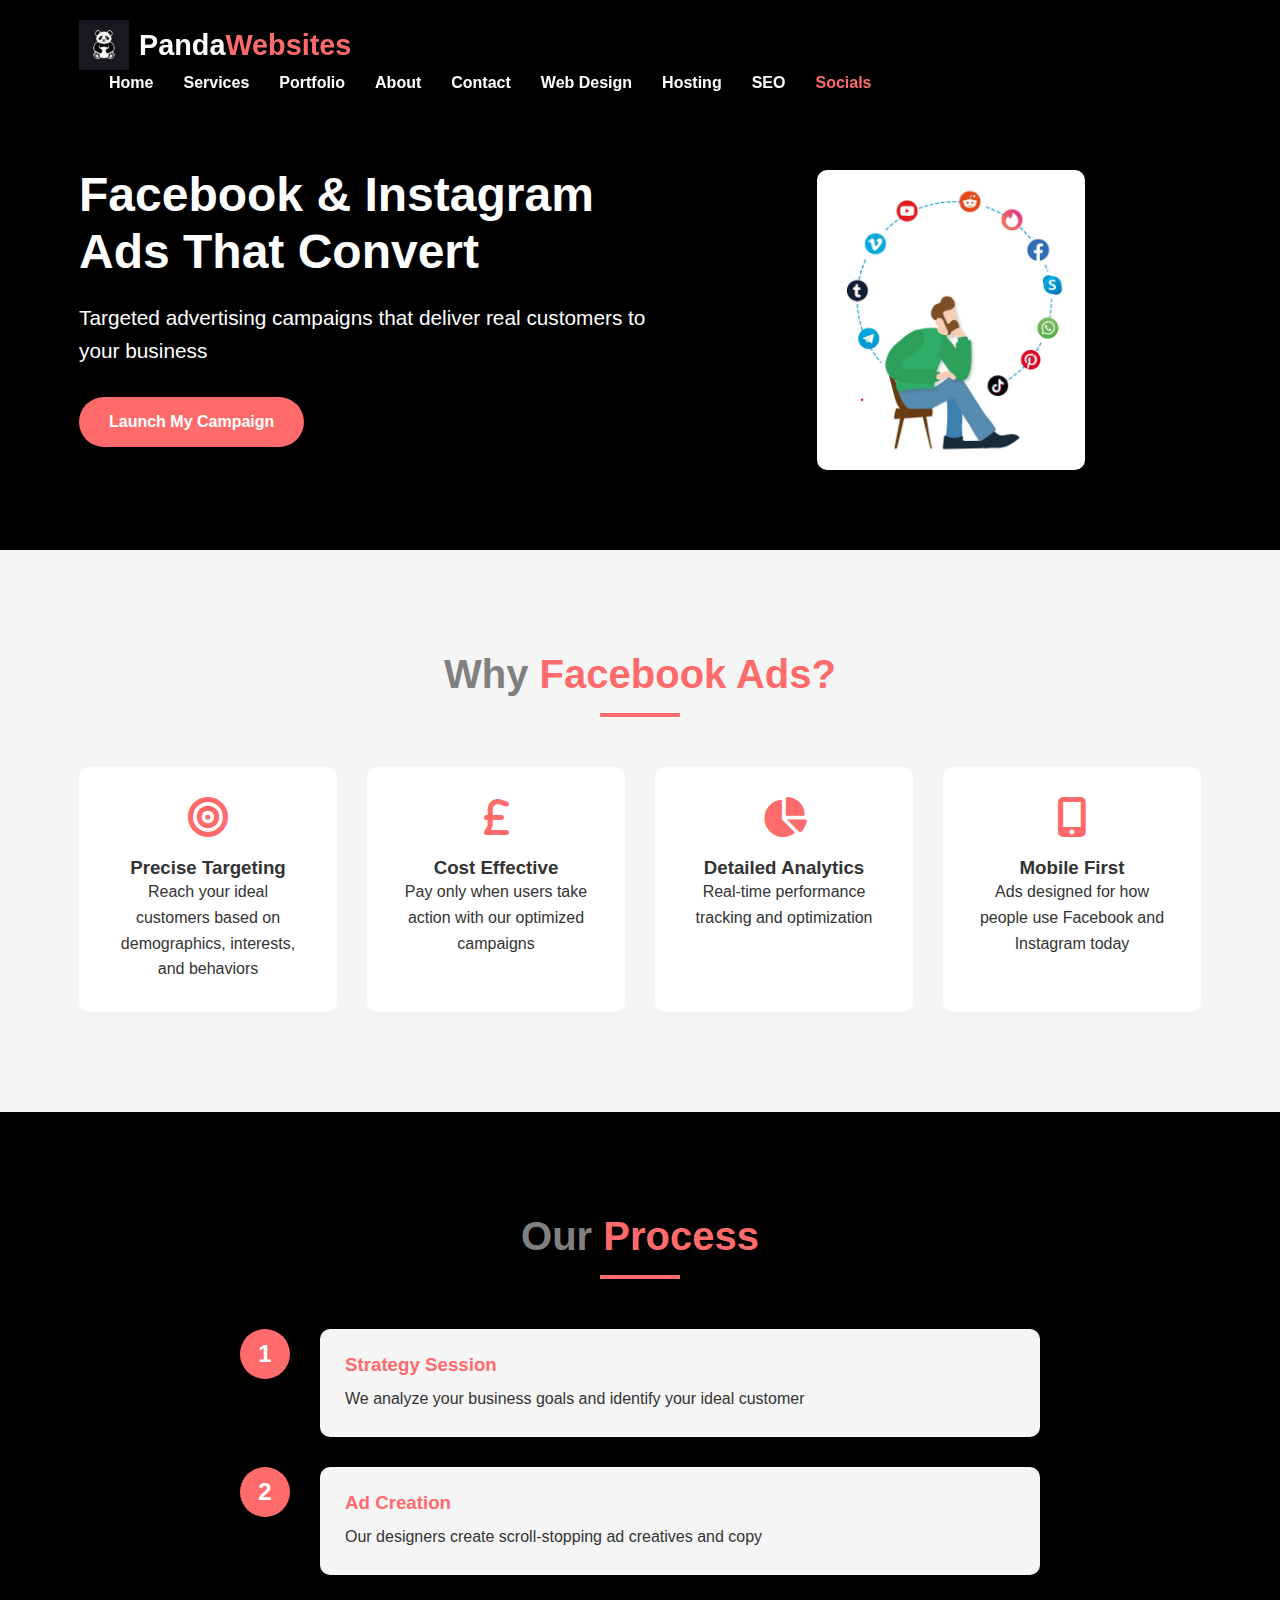
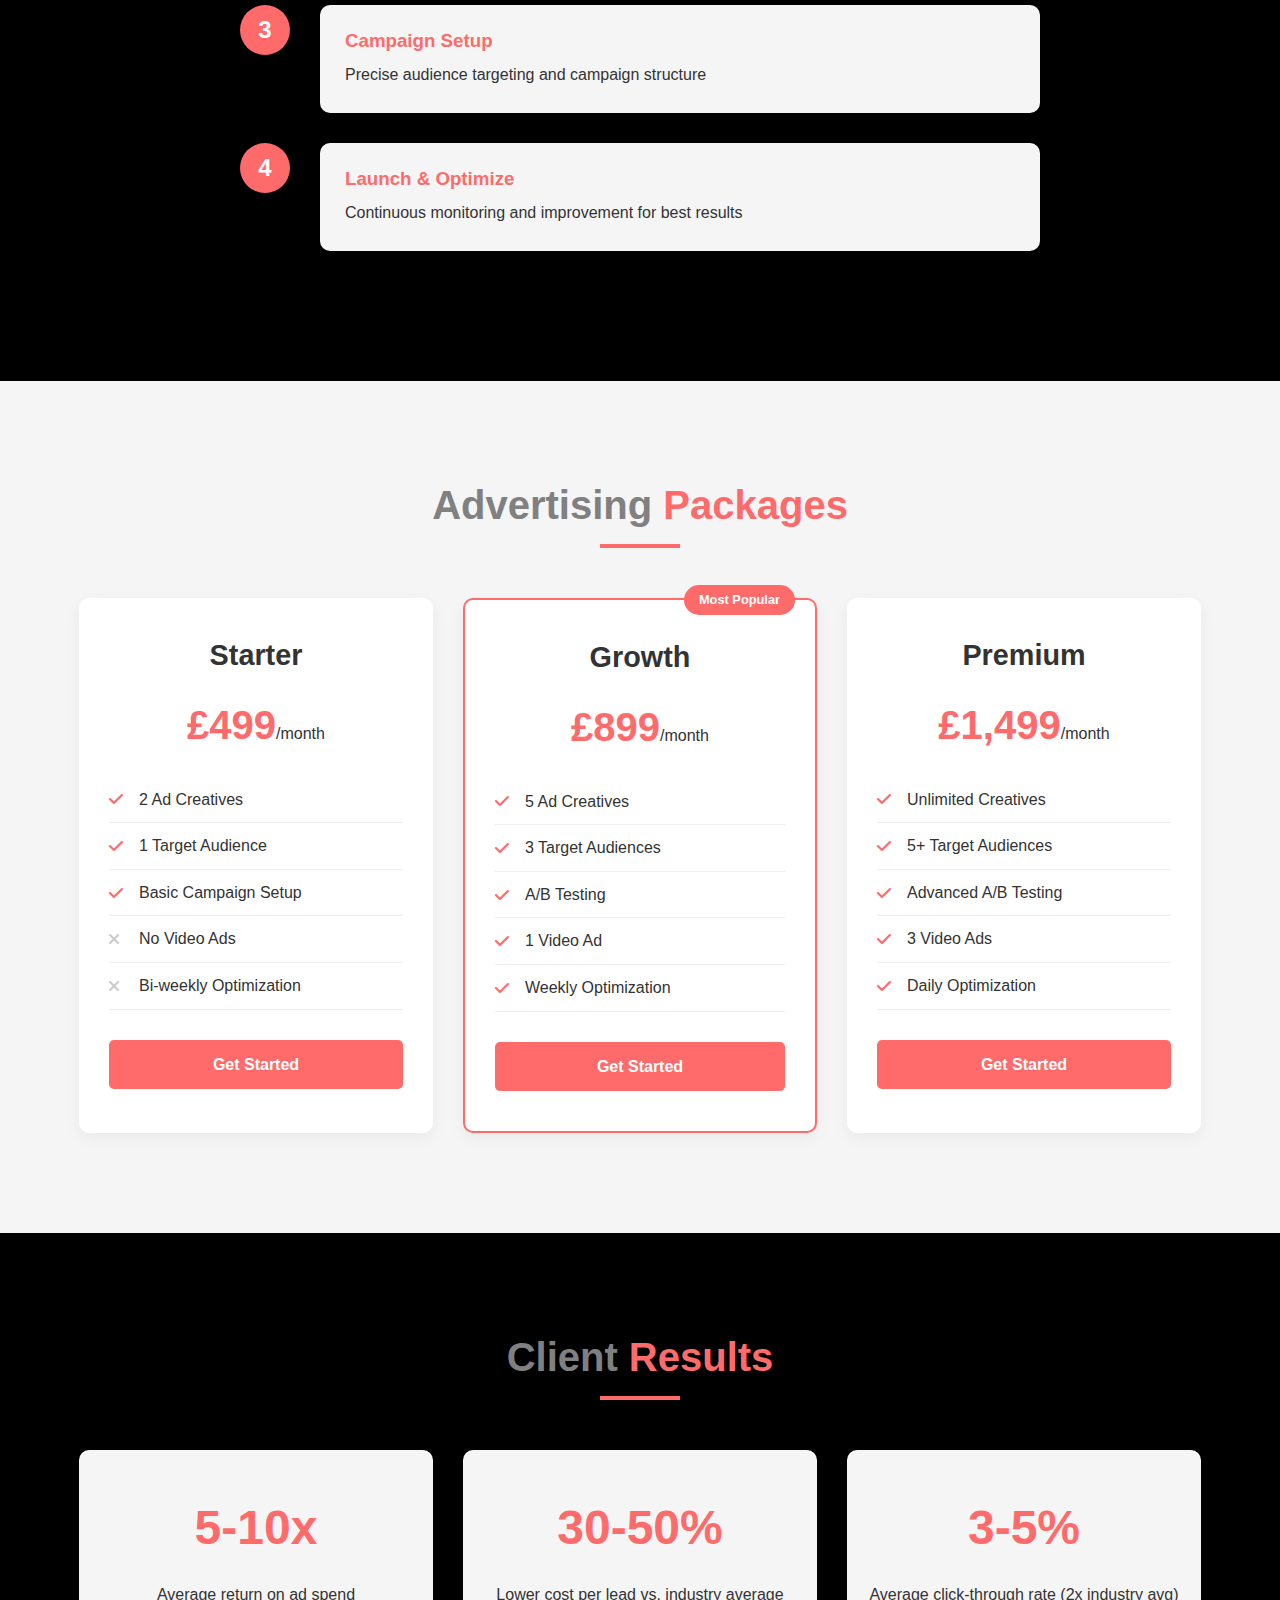
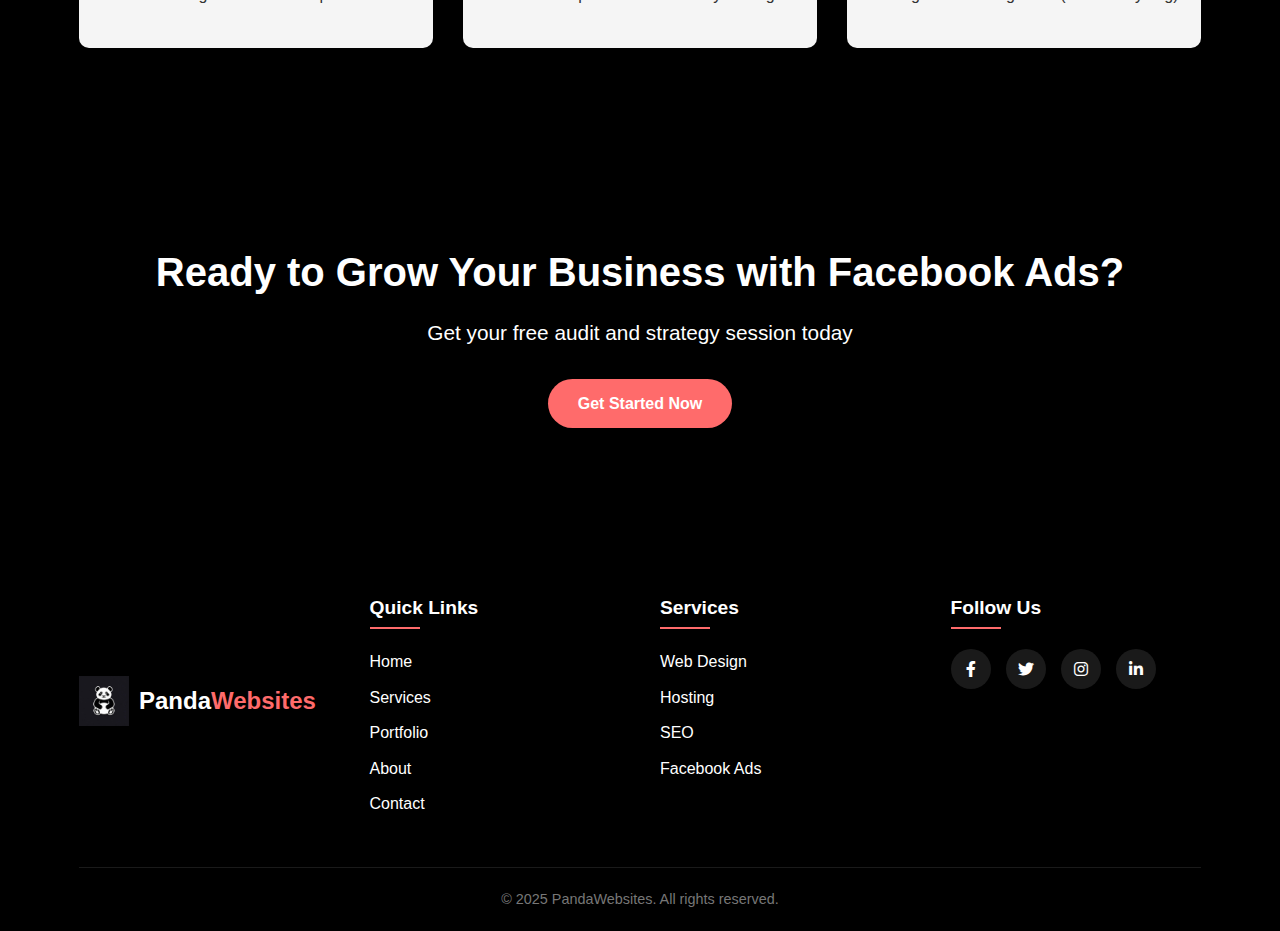
<file: socials.html>
<!DOCTYPE html>
<html lang="en">
<head>
    <meta charset="UTF-8">
    <meta name="viewport" content="width=device-width, initial-scale=1.0">
    <title>PandaWebsites | Social-Media Services</title>
    <link rel="stylesheet" href="styles.css"> <!-- Main styles -->
    <link rel="stylesheet" href="facebook-ads-styles.css"> <!-- Page-specific styles -->
    <link rel="stylesheet" href="https://cdnjs.cloudflare.com/ajax/libs/font-awesome/6.0.0-beta3/css/all.min.css">
</head>
<body>
    <header>
        <div class="container">
            <div class="logo">
                <img src="Pictures/Panda.png" alt="PandaWebsites Logo" class="logo-img">
                <h1>Panda<span>Websites</span></h1>
            </div>
            <nav>
                <ul>
                    <li><a href="index.html">Home</a></li>
                    <li><a href="index.html#services">Services</a></li>
                    <li><a href="index.html#portfolio">Portfolio</a></li>
                    <li><a href="about.html">About</a></li>
                    <li><a href="index.html#contact">Contact</a></li>
                    <li><a href="Website-design.html">Web Design</a></li>
                    <li><a href="hosting.html">Hosting</a></li>
                    <li><a href="seo.html">SEO</a></li>
                    <li><a href="socials.html" class="active">Socials</a></li>
                </ul>
            </nav>
            <div class="mobile-menu">
                <i class="fas fa-bars"></i>
            </div>
        </div>
    </header>

    <section class="fb-hero">
        <div class="container">
            <div class="hero-content">
                <h1>Facebook & Instagram Ads That Convert</h1>
                <p>Targeted advertising campaigns that deliver real customers to your business</p>
                <a href="#contact" class="cta-button">Launch My Campaign</a>
            </div>
            <div class="hero-image">
                <img src="Pictures/Social-media.jpg" alt="Facebook Ads illustration">
            </div>
        </div>
    </section>

    <section class="fb-benefits">
        <div class="container">
            <h2 class="section-title">Why <span>Facebook Ads?</span></h2>
            <div class="benefits-grid">
                <div class="benefit-card">
                    <i class="fas fa-bullseye"></i>
                    <h3>Precise Targeting</h3>
                    <p>Reach your ideal customers based on demographics, interests, and behaviors</p>
                </div>
                <div class="benefit-card">
                    <i class="fas fa-pound-sign"></i>
                    <h3>Cost Effective</h3>
                    <p>Pay only when users take action with our optimized campaigns</p>
                </div>
                <div class="benefit-card">
                    <i class="fas fa-chart-pie"></i>
                    <h3>Detailed Analytics</h3>
                    <p>Real-time performance tracking and optimization</p>
                </div>
                <div class="benefit-card">
                    <i class="fas fa-mobile-alt"></i>
                    <h3>Mobile First</h3>
                    <p>Ads designed for how people use Facebook and Instagram today</p>
                </div>
            </div>
        </div>
    </section>

    <section class="fb-process">
        <div class="container">
            <h2 class="section-title">Our <span>Process</span></h2>
            <div class="process-steps">
                <div class="step">
                    <div class="step-number">1</div>
                    <div class="step-content">
                        <h3>Strategy Session</h3>
                        <p>We analyze your business goals and identify your ideal customer</p>
                    </div>
                </div>
                <div class="step">
                    <div class="step-number">2</div>
                    <div class="step-content">
                        <h3>Ad Creation</h3>
                        <p>Our designers create scroll-stopping ad creatives and copy</p>
                    </div>
                </div>
                <div class="step">
                    <div class="step-number">3</div>
                    <div class="step-content">
                        <h3>Campaign Setup</h3>
                        <p>Precise audience targeting and campaign structure</p>
                    </div>
                </div>
                <div class="step">
                    <div class="step-number">4</div>
                    <div class="step-content">
                        <h3>Launch & Optimize</h3>
                        <p>Continuous monitoring and improvement for best results</p>
                    </div>
                </div>
            </div>
        </div>
    </section>

    <section class="fb-packages">
        <div class="container">
            <h2 class="section-title">Advertising <span>Packages</span></h2>
            <div class="packages-grid">
                <div class="package-card">
                    <h3>Starter</h3>
                    <div class="price">£499<span>/month</span></div>
                    <ul>
                        <li><i class="fas fa-check"></i> 2 Ad Creatives</li>
                        <li><i class="fas fa-check"></i> 1 Target Audience</li>
                        <li><i class="fas fa-check"></i> Basic Campaign Setup</li>
                        <li><i class="fas fa-times"></i> No Video Ads</li>
                        <li><i class="fas fa-times"></i> Bi-weekly Optimization</li>
                    </ul>
                    <a href="#contact" class="package-button">Get Started</a>
                </div>
                <div class="package-card popular">
                    <div class="popular-badge">Most Popular</div>
                    <h3>Growth</h3>
                    <div class="price">£899<span>/month</span></div>
                    <ul>
                        <li><i class="fas fa-check"></i> 5 Ad Creatives</li>
                        <li><i class="fas fa-check"></i> 3 Target Audiences</li>
                        <li><i class="fas fa-check"></i> A/B Testing</li>
                        <li><i class="fas fa-check"></i> 1 Video Ad</li>
                        <li><i class="fas fa-check"></i> Weekly Optimization</li>
                    </ul>
                    <a href="#contact" class="package-button">Get Started</a>
                </div>
                <div class="package-card">
                    <h3>Premium</h3>
                    <div class="price">£1,499<span>/month</span></div>
                    <ul>
                        <li><i class="fas fa-check"></i> Unlimited Creatives</li>
                        <li><i class="fas fa-check"></i> 5+ Target Audiences</li>
                        <li><i class="fas fa-check"></i> Advanced A/B Testing</li>
                        <li><i class="fas fa-check"></i> 3 Video Ads</li>
                        <li><i class="fas fa-check"></i> Daily Optimization</li>
                    </ul>
                    <a href="#contact" class="package-button">Get Started</a>
                </div>
            </div>
        </div>
    </section>

    <section class="fb-results">
        <div class="container">
            <h2 class="section-title">Client <span>Results</span></h2>
            <div class="results-grid">
                <div class="result-card">
                    <div class="result-number">5-10x</div>
                    <p>Average return on ad spend</p>
                </div>
                <div class="result-card">
                    <div class="result-number">30-50%</div>
                    <p>Lower cost per lead vs. industry average</p>
                </div>
                <div class="result-card">
                    <div class="result-number">3-5%</div>
                    <p>Average click-through rate (2x industry avg)</p>
                </div>
            </div>
        </div>
    </section>

    <section class="fb-cta">
        <div class="container">
            <h2>Ready to Grow Your Business with Facebook Ads?</h2>
            <p>Get your free audit and strategy session today</p>
            <a href="#contact" class="cta-button">Get Started Now</a>
        </div>
    </section>

    <footer>
        <div class="container">
            <div class="footer-content">
                <div class="footer-logo">
                    <img src="Pictures/Panda.png" alt="PandaWebsites Logo">
                    <h3>Panda<span>Websites</span></h3>
                </div>
                <div class="footer-links">
                    <h4>Quick Links</h4>
                    <ul>
                        <li><a href="index.html">Home</a></li>
                        <li><a href="index.html #services">Services</a></li>
                        <li><a href="index.html #portfolio">Portfolio</a></li>
                        <li><a href="about.html">About</a></li>
                        <li><a href="index.html #contact">Contact</a></li>
                    </ul>
                </div>
                <div class="footer-services">
                    <h4>Services</h4>
                    <ul>
                        <li><a href="Website-design.html">Web Design</a></li>
                        <li><a href="hosting.html">Hosting</a></li>
                        <li><a href="seo.html">SEO</a></li>
                        <li><a href="facebook-ads.html">Facebook Ads</a></li>
                    </ul>
                </div>
                <div class="footer-social">
                    <h4>Follow Us</h4>
                    <div class="social-icons">
                        <a href="#"><i class="fab fa-facebook-f"></i></a>
                        <a href="#"><i class="fab fa-twitter"></i></a>
                        <a href="#"><i class="fab fa-instagram"></i></a>
                        <a href="#"><i class="fab fa-linkedin-in"></i></a>
                    </div>
                </div>
            </div>
            <div class="footer-bottom">
                <p>&copy; 2025 PandaWebsites. All rights reserved.</p>
            </div>
        </div>
    </footer>
    
    <script src="script.js"></script>
</body>
</html>
</file>
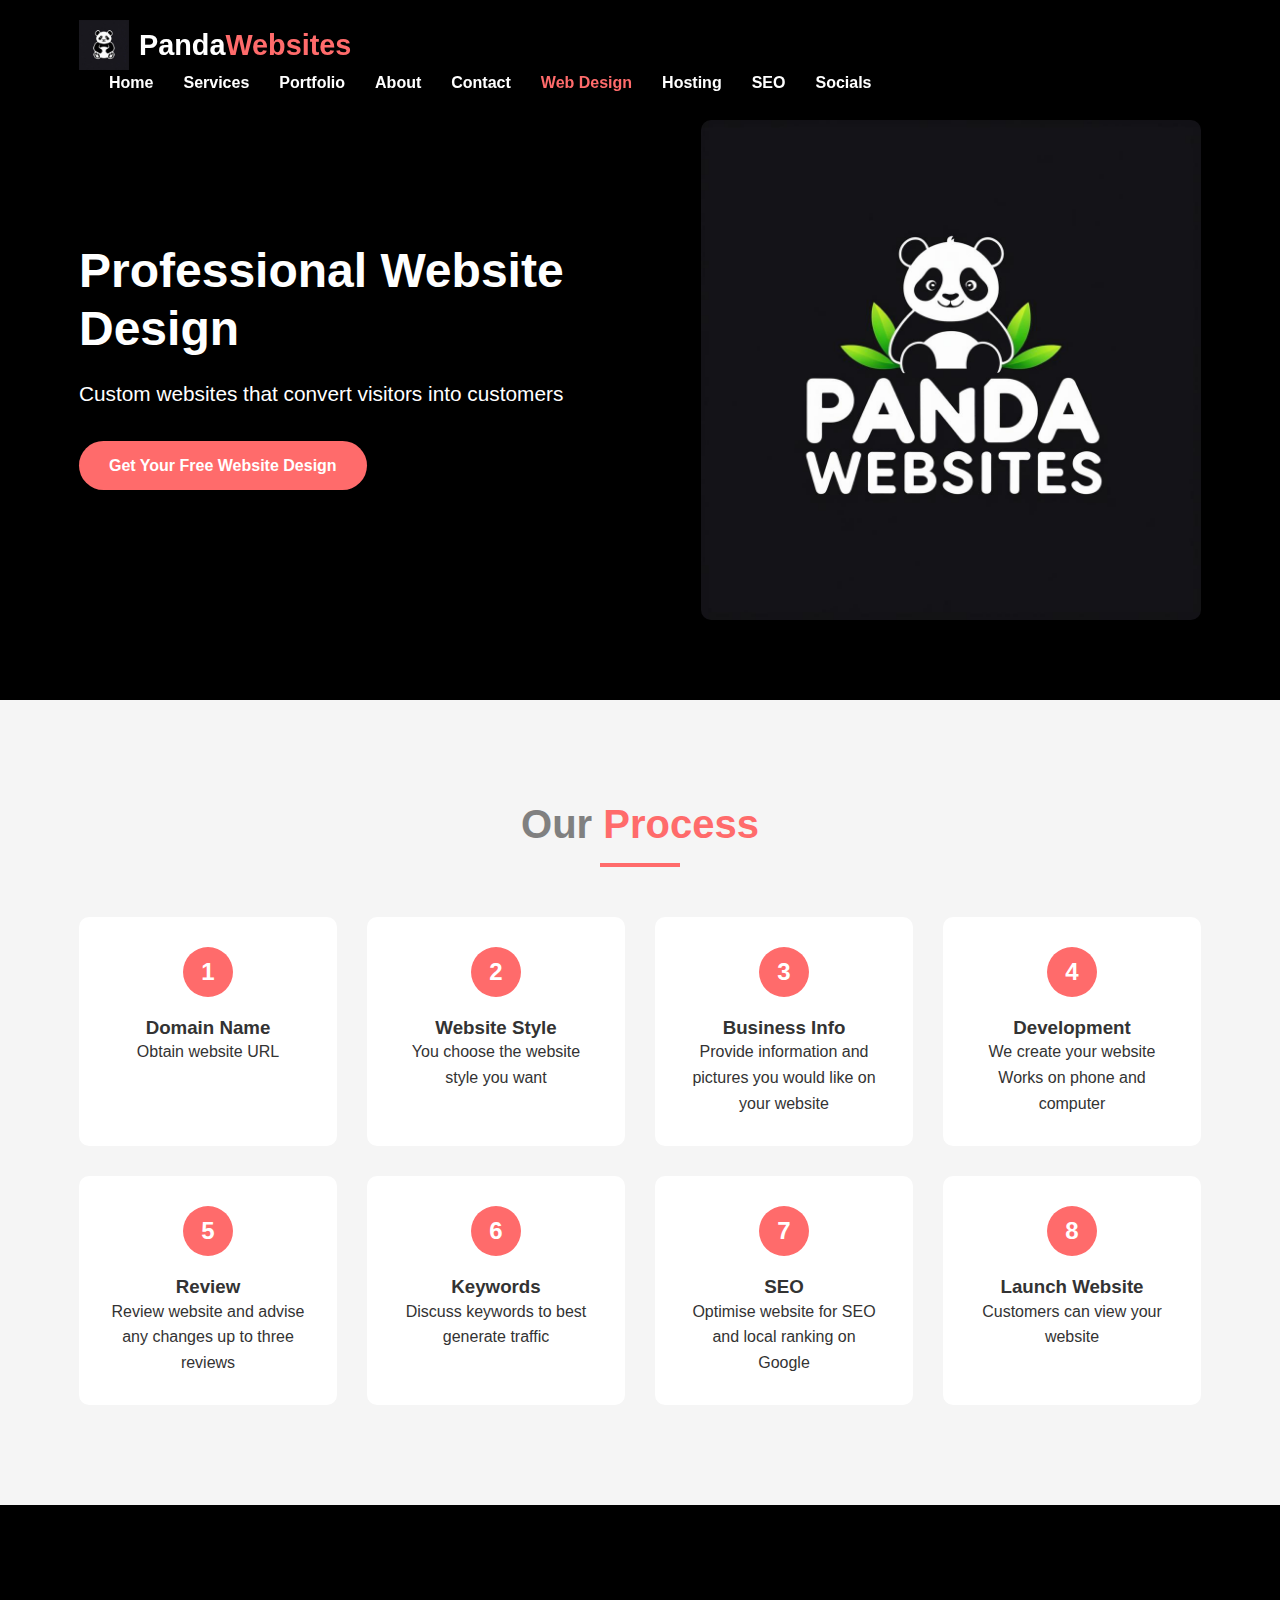
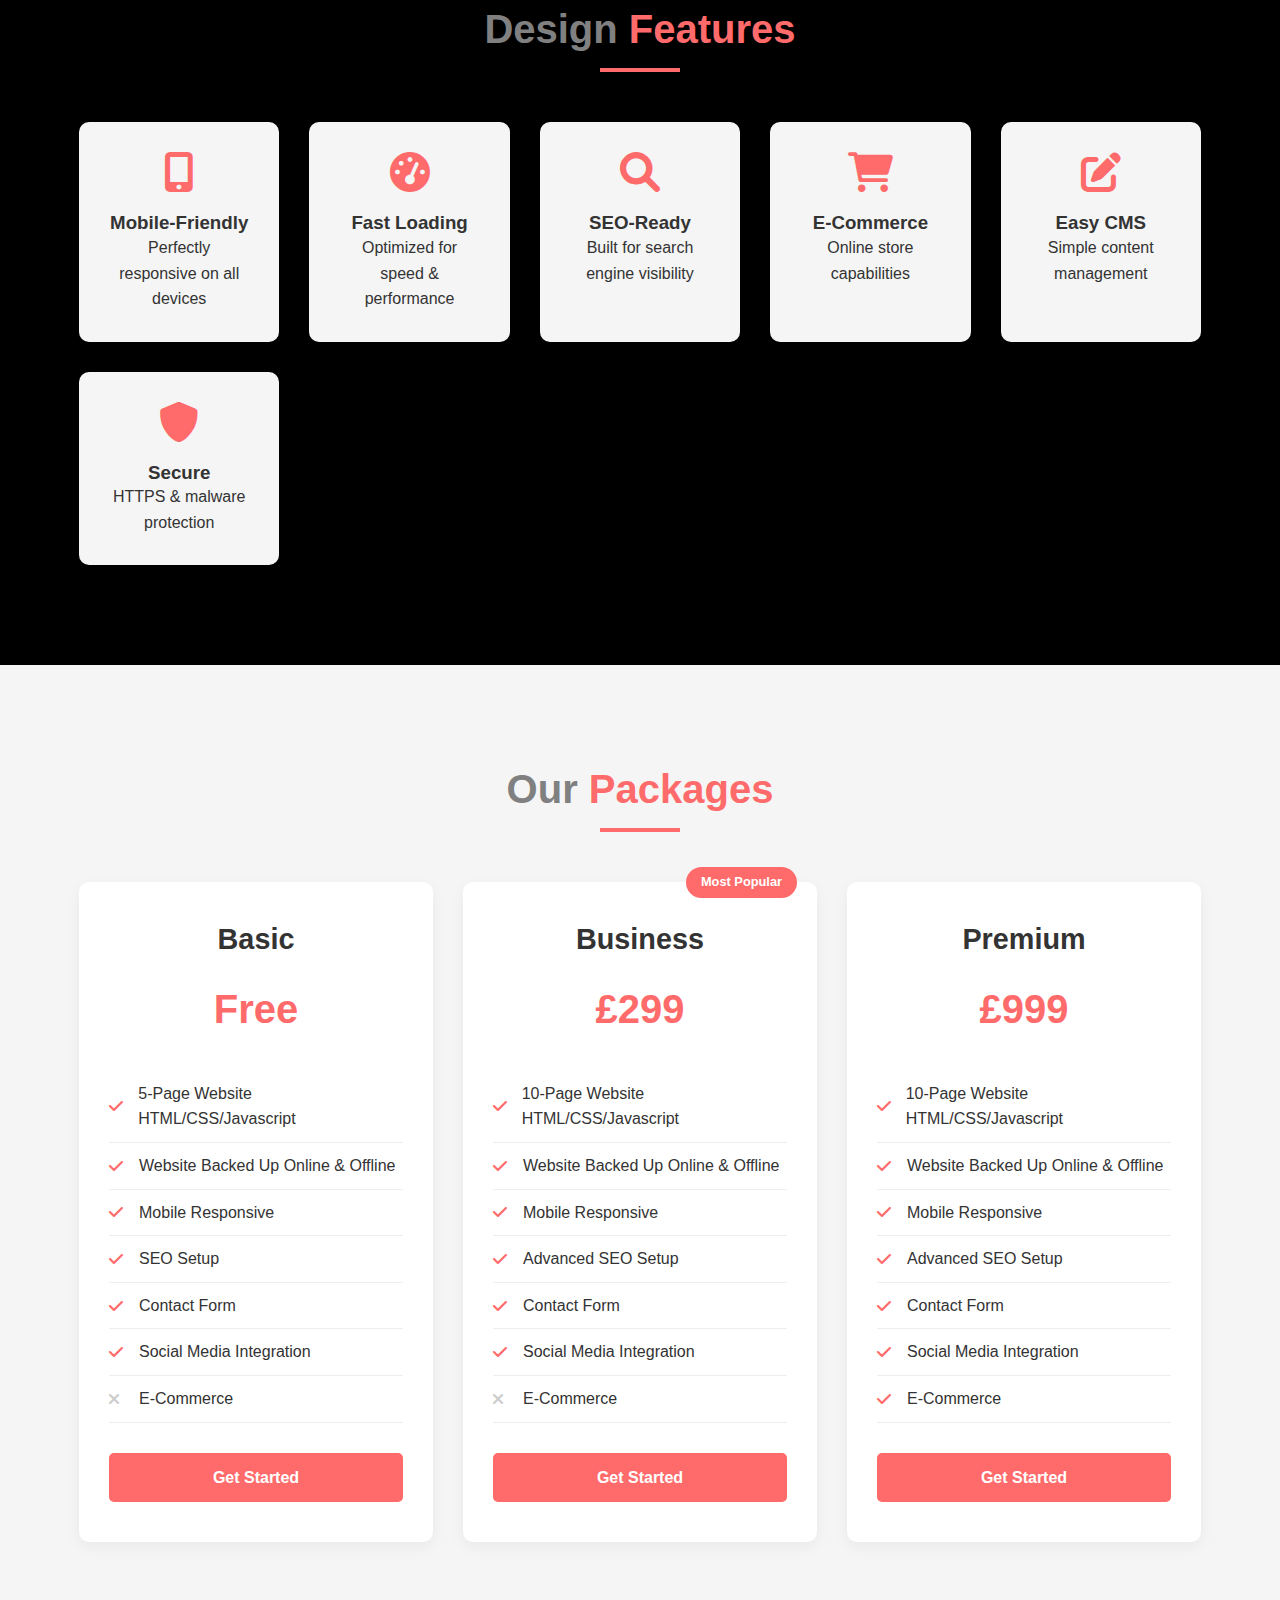
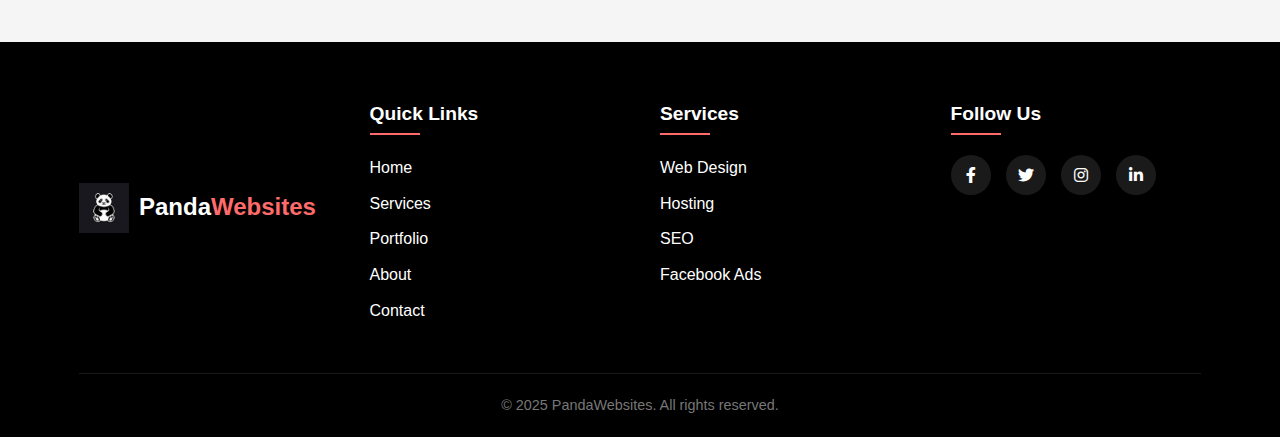
<file: Website-design.html>
<!DOCTYPE html>
<html lang="en">
<head>
    <meta charset="UTF-8">
    <meta name="viewport" content="width=device-width, initial-scale=1.0">
    <title>PandaWebsites | Professional Website Design Services</title>
    <link rel="stylesheet" href="styles.css"> <!-- Main styles -->
    <link rel="stylesheet" href="web-design-styles.css"> <!-- Page-specific styles -->
    <link rel="stylesheet" href="https://cdnjs.cloudflare.com/ajax/libs/font-awesome/6.0.0-beta3/css/all.min.css">
</head>
<body>
    <header>
        <div class="container">
            <a class="logo" href="index.html">
                <img src="Pictures/Panda.png" alt="PandaWebsites Logo" class="logo-img">
                <h1>Panda<span>Websites</span></h1>
            </a>
            <nav>
                <ul>
                    <li><a href="index.html">Home</a></li>
                    <li><a href="index.html#services">Services</a></li>
                    <li><a href="index.html#portfolio">Portfolio</a></li>
                    <li><a href="about.html">About</a></li>
                    <li><a href="index.html#contact">Contact</a></li>
                    <li><a href="Website-design.html" class="active">Web Design </a></li>
                    <li><a href="hosting.html">Hosting</a></li>
                    <li><a href="seo.html">SEO</a></li>
                    <li><a href="socials.html">Socials</a></li>
                </ul>
            </nav>
            <div class="mobile-menu">
                <i class="fas fa-bars"></i>
            </div>
        </div>
    </header>

    <section class="webdesign-hero">
        <div class="container">
            <div class="hero-content">
                <h1>Professional Website Design</h1>
                <p>Custom websites that convert visitors into customers</p>
                <a href="index.html #contact" class="cta-button">Get Your Free Website Design</a>
            </div>
            <a class="hero-image" href="index.html">
                <img src="Pictures/Company-logo-black.png" alt="Company Logo">
            </a>
        </div>
    </section>

    <section class="design-process">
        <div class="container">
            <h2 class="section-title">Our <span>Process</span></h2>
            <div class="process-steps">
                <div class="step">
                    <div class="step-number">1</div>
                    <h3>Domain Name</h3>
                    <p>Obtain website URL</p>
                </div>
                <div class="step">
                    <div class="step-number">2</div>
                    <h3>Website Style</h3>
                    <p>You choose the website style you want</p>
                </div>
                <div class="step">
                    <div class="step-number">3</div>
                    <h3>Business Info</h3>
                    <p>Provide information and pictures you would like on your website</p>
                </div>
                <div class="step">
                    <div class="step-number">4</div>
                    <h3>Development</h3>
                    <p>We create your website Works on phone and computer</p>
                </div>
                <div class="step">
                    <div class="step-number">5</div>
                    <h3>Review</h3>
                    <p>Review website and advise any changes up to three reviews</p>
                </div>
                <div class="step">
                    <div class="step-number">6</div>
                    <h3>Keywords</h3>
                    <p>Discuss keywords to best generate traffic</p>
                </div>
                <div class="step">
                    <div class="step-number">7</div>
                    <h3>SEO</h3>
                    <p>Optimise website for SEO and local ranking on Google</p>
                </div>
                <div class="step">
                    <div class="step-number">8</div>
                    <h3>Launch Website</h3>
                    <p>Customers can view your website</p>
                </div>
            </div>
        </div>
    </section>

    <section class="design-features">
        <div class="container">
            <h2 class="section-title">Design <span>Features</span></h2>
            <div class="features-grid">
                <div class="feature-card">
                    <i class="fas fa-mobile-alt"></i>
                    <h3>Mobile-Friendly</h3>
                    <p>Perfectly responsive on all devices</p>
                </div>
                <div class="feature-card">
                    <i class="fas fa-tachometer-alt"></i>
                    <h3>Fast Loading</h3>
                    <p>Optimized for speed & performance</p>
                </div>
                <div class="feature-card">
                    <i class="fas fa-search"></i>
                    <h3>SEO-Ready</h3>
                    <p>Built for search engine visibility</p>
                </div>
                <div class="feature-card">
                    <i class="fas fa-shopping-cart"></i>
                    <h3>E-Commerce</h3>
                    <p>Online store capabilities</p>
                </div>
                <div class="feature-card">
                    <i class="fas fa-edit"></i>
                    <h3>Easy CMS</h3>
                    <p>Simple content management</p>
                </div>
                <div class="feature-card">
                    <i class="fas fa-shield-alt"></i>
                    <h3>Secure</h3>
                    <p>HTTPS & malware protection</p>
                </div>
            </div>
        </div>
    </section>

    <section class="design-packages">
        <div class="container">
            <h2 class="section-title">Our <span>Packages</span></h2>
            <div class="packages-grid">
                <div class="package-card basic">
                    <h3>Basic</h3>
                    <div class="price">Free</div>
                    <ul>
                        <li><i class="fas fa-check"></i> 5-Page Website HTML/CSS/Javascript</li>
                        <li><i class="fas fa-check"></i> Website Backed Up Online &amp; Offline</li>
                        <li><i class="fas fa-check"></i> Mobile Responsive</li>
                        <li><i class="fas fa-check"></i> SEO Setup</li>
                        <li><i class="fas fa-check"></i> Contact Form</li>
                        <li><i class="fas fa-check"></i> Social Media Integration</li>
                        <li><i class="fas fa-times"></i> E-Commerce</li>
                    </ul>
                    <a href="form.html" class="package-button">Get Started</a>
                </div>
                <div class="package-card popular">
                    <div class="popular-badge">Most Popular</div>
                    <h3>Business</h3>
                    <div class="price">£299</div>
                    <ul>
                        <li><i class="fas fa-check"></i> 10-Page Website HTML/CSS/Javascript</li>
                        <li><i class="fas fa-check"></i> Website Backed Up Online &amp; Offline</li>
                        <li><i class="fas fa-check"></i> Mobile Responsive</li>
                        <li><i class="fas fa-check"></i> Advanced SEO Setup</li>
                        <li><i class="fas fa-check"></i> Contact Form</li>
                        <li><i class="fas fa-check"></i> Social Media Integration</li>
                        <li><i class="fas fa-times"></i> E-Commerce</li>
                    </ul>
                    <a href="#contact" class="package-button">Get Started</a>
                </div>
                <div class="package-card premium">
                    <h3>Premium</h3>
                    <div class="price">£999</div>
                    <ul>
                        <li><i class="fas fa-check"></i> 10-Page Website HTML/CSS/Javascript</li>
                        <li><i class="fas fa-check"></i> Website Backed Up Online &amp; Offline</li>
                        <li><i class="fas fa-check"></i> Mobile Responsive</li>
                        <li><i class="fas fa-check"></i> Advanced SEO Setup</li>
                        <li><i class="fas fa-check"></i> Contact Form</li>
                        <li><i class="fas fa-check"></i> Social Media Integration</li>
                        <li><i class="fas fa-check"></i> E-Commerce</li>
                    </ul>
                    <a href="#contact" class="package-button">Get Started</a>
                </div>
            </div>
        </div>
    </section>

    <!-- Include your standard contact section and footer from index.html -->

    <footer>
        <div class="container">
            <div class="footer-content">
                <a class="footer-logo" href="index.html">
                    <img src="Pictures/Panda.png" alt="PandaWebsites Logo">
                    <h3>Panda<span>Websites</span></h3>
                </a>
                <div class="footer-links">
                    <h4>Quick Links</h4>
                    <ul>
                        <li><a href="index.html">Home</a></li>
                        <li><a href="index.html #services">Services</a></li>
                        <li><a href="index.html #portfolio">Portfolio</a></li>
                        <li><a href="about.html">About</a></li>
                        <li><a href="index.html #contact">Contact</a></li>
                    </ul>
                </div>
                <div class="footer-services">
                    <h4>Services</h4>
                    <ul>
                        <li><a href="Website-design.html">Web Design</a></li>
                        <li><a href="hosting.html">Hosting</a></li>
                        <li><a href="seo.html">SEO</a></li>
                        <li><a href="facebook-ads.html">Facebook Ads</a></li>
                    </ul>
                </div>
                <div class="footer-social">
                    <h4>Follow Us</h4>
                    <div class="social-icons">
                        <a href="#"><i class="fab fa-facebook-f"></i></a>
                        <a href="#"><i class="fab fa-twitter"></i></a>
                        <a href="#"><i class="fab fa-instagram"></i></a>
                        <a href="#"><i class="fab fa-linkedin-in"></i></a>
                    </div>
                </div>
            </div>
            <div class="footer-bottom">
                <p>&copy; 2025 PandaWebsites. All rights reserved.</p>
            </div>
        </div>
    </footer>
    
    <script src="script.js"></script>
</body>
</html>
</file>
<file: styles.css>
/* Global Styles */
:root {
    --primary-color: #000000; /* Black for panda theme */
    --secondary-color: #FFFFFF; /* White for panda theme */
    --accent-color: #FF6B6B; /* Red/pink for contrast */
    --text-color: #333333;
    --light-gray: #F5F5F5;
    --medium-gray: #DDDDDD;
    --dark-gray: #777777;
}

* {
    margin: 0;
    padding: 0;
    box-sizing: border-box;
    font-family: 'Segoe UI', Tahoma, Geneva, Verdana, sans-serif;
}

body {
    color: var(--text-color);
    line-height: 1.6;
}

.container {
    width: 90%;
    max-width: 1200px;
    margin: 0 auto;
    padding: 0 15px;
}

section {
    padding: 80px 0;
}

h1, h2, h3, h4 {
    font-weight: 700;
    line-height: 1.2;
}

span {
    color: var(--accent-color);
}

a {
    text-decoration: none;
    color: inherit;
}

.btn, .cta-button {
    display: inline-block;
    padding: 12px 30px;
    background-color: var(--accent-color);
    color: white;
    border-radius: 30px;
    font-weight: 600;
    transition: all 0.3s ease;
    border: none;
    cursor: pointer;
}

.btn:hover, .cta-button:hover {
    background-color: #ff5252;
    transform: translateY(-3px);
    box-shadow: 0 5px 15px rgba(255, 107, 107, 0.3);
}

.section-title {
    font-size: 2.5rem;
    margin-bottom: 50px;
    text-align: center;
    position: relative;
    color:grey;
}

.section-title::after {
    content: '';
    display: block;
    width: 80px;
    height: 4px;
    background-color: var(--accent-color);
    margin: 15px auto;
}

/* Animation Classes */
.service-card, .portfolio-item, .testimonial {
    opacity: 0;
    transform: translateY(30px);
    transition: all 0.6s ease-out;
}

.service-card.animate {
    opacity: 1;
    transform: translateY(0);
}

.portfolio-item.animate {
    opacity: 1;
    transform: translateY(0) scale(1);
    transition-delay: calc(0.1s * var(--i));
}

.testimonial.animate {
    opacity: 1;
    transform: translateY(0);
    transition-delay: 0.3s;
}

/* Add to service cards */
.service-card {
    /* Your existing styles */
    transition: all 0.3s ease;
    position: relative; /* Needed for proper link coverage */
}

.service-card:hover {
    transform: translateY(-10px) rotateX(5deg) rotateY(5deg);
    box-shadow: 0 20px 40px rgba(0,0,0,0.2);
}

/* Make the entire card clickable */
.service-card::after {
    content: '';
    position: absolute;
    top: 0;
    left: 0;
    right: 0;
    bottom: 0;
    z-index: 1;
}

/* Service Card Link Styles */
.service-link {
    position: relative;
    z-index: 2; /* Places link above the pseudo-element */
}

.service-link:hover {
    color: inherit; /* Maintain color on hover */
}

/* Ensure hover effects still work */
.service-card:hover .service-link i {
    color: white; /* If you have icon color changes on hover */
}

/* Hero Image Animation */


@keyframes float {
    0%, 100% { transform: translateY(0); }
    50% { transform: translateY(-20px); }
}

/* Button Pulse Effect */
.cta-button {
    position: relative;
    overflow: hidden;
}

.cta-button:hover::after {
    content: '';
    position: absolute;
    top: 0;
    left: 0;
    width: 100%;
    height: 100%;
    background: rgba(255,255,255,0.2);
    animation: pulse 1.5s infinite;
}

@keyframes pulse {
    0% { transform: scale(1); opacity: 1; }
    100% { transform: scale(1.5); opacity: 0; }
}

/* Header Styles */
header {
    background-color: var(--primary-color);
    color: var(--secondary-color);
    padding: 20px 0;
    position: fixed;
    width: 100%;
    top: 0;
    z-index: 1000;
    box-shadow: 0 2px 10px rgba(0, 0, 0, 0.1);
}

.logo {
    display: flex;
    align-items: center;
}

.logo-img {
    width: 50px;
    height: 50px;
    margin-right: 10px;
    animation: floatRotate 6s ease-in-out infinite;
}

@keyframes floatRotate {
    0%, 100% { 
      transform: translateY(0) rotate(0deg);
    }
    50% { 
      transform: translateY(-20px) rotate(5deg);
    }
  }

.logo h1 {
    font-size: 1.8rem;
}

nav ul {
    display: flex;
    list-style: none;
}

nav ul li {
    margin-left: 30px;
}

nav ul li a {
    font-weight: 600;
    transition: color 0.3s ease;
}

nav ul li a.active {
    color: var(--accent-color)
}

nav ul li a:hover {
    color: var(--accent-color);
}

.mobile-menu {
    display: none;
    font-size: 1.5rem;
    cursor: pointer;
}

/* Hero Section */
.hero {
    background-color: var(--light-gray);
    padding: 150px 0 80px;
}

.hero .container {
    display: flex;
    flex-direction: column;
    align-items: center;
}

.hero-text {
    text-align: center;
    margin-bottom: 40px;
    max-width: 800px;
    margin-top: 10px;
}

.hero-content-wrapper {
    display: flex;
    justify-content: center;
    align-items: flex-start; /* Align items at the top */
    gap: 40px; /* Space between special-offer and hero-image */
    width: 100%;
    max-width: 1100px;
}

.special-offer h3 {
    font-size: 2rem;
}

.special-offer {
    background-color: var(--primary-color);
    color: white;
    padding: 30px;
    border-radius: 10px;
    flex: 2;
    max-width: 500px;
    width:50%;
    height: 281px;
    text-align: center;
}

.hero-image {
    flex: 1;
    max-width: 500px;
    width:50%;
    display: flex;
    justify-content: center;
    align-items: center;
}

.panda-img {
    width: 100%;
    max-width: 100%;
    height: auto;
    border-radius: 10px;
    box-shadow: 0 10px 30px rgba(0, 0, 0, 0.1);
}

.small {
    padding-bottom: 20px;
}


/* Responsive adjustments */
@media (max-width: 992px) {
    .hero-content-wrapper {
        flex-direction: column;
        align-items: center;
    }
    
    .hero {
        padding: 120px 0 60px;
    }
    .special-offer {
        width:90%;
    }
    .hero-image {
        width:90%;
    }
}

@media (max-width: 576px) {
    .hero-text h3 {
        font-size: 2rem;
    }
    
    .hero-text p {
        font-size: 1.1rem;
    }
    
    .special-offer {
        padding: 20px;
    }
}

/* Services Section */
.services {
    background-color: black;
}

.services-grid {
    display: grid;
    grid-template-columns: repeat(auto-fit, minmax(250px, 1fr));
    gap: 30px;
}

.service-card {
    background-color: var(--light-gray);
    padding: 30px;
    border-radius: 10px;
    text-align: center;
    transition: transform 0.3s ease, box-shadow 0.3s ease;
}

.service-card:hover {
    transform: translateY(-10px);
    box-shadow: 0 10px 30px rgba(0, 0, 0, 0.1);
}

.service-card i {
    font-size: 3rem;
    color: var(--accent-color);
    margin-bottom: 20px;
}

.service-card h3 {
    font-size: 1.5rem;
    margin-bottom: 15px;
}

/* Portfolio Section */
.portfolio {
    background-color: var(--light-gray);
}

.portfolio-grid {
    display: grid;
    grid-template-columns: repeat(auto-fit, minmax(300px, 1fr));
    gap: 30px;
}

.portfolio-item {
    position: relative;
    border-radius: 10px;
    overflow: hidden;
    box-shadow: 0 5px 15px rgba(0, 0, 0, 0.1);
}

.portfolio-item img {
    width: 100%;
    height: 250px;
    object-fit: cover;
    transition: transform 0.5s ease;
}

.portfolio-item:hover img {
    transform: scale(1.1);
}

.overlay {
    position: absolute;
    bottom: 0;
    left: 0;
    right: 0;
    background: linear-gradient(to top, rgba(0, 0, 0, 0.8), transparent);
    padding: 20px;
    color: white;
    transform: translateY(100%);
    transition: transform 0.3s ease;
}

.portfolio-item:hover .overlay {
    transform: translateY(0);
}

.overlay h3 {
    margin-bottom: 10px;
}

.view-btn {
    display: inline-block;
    padding: 8px 20px;
    background-color: var(--accent-color);
    color: white;
    border-radius: 30px;
    font-size: 0.9rem;
    transition: all 0.3s ease;
}

.view-btn:hover {
    background-color: #ff5252;
}

/* Portfolio Slider Styles */
.slider-controls {
    display: flex;
    justify-content: center;
    gap: 20px;
    margin-top: 20px;
}

.slider-controls button {
    background: var(--accent-color);
    color: white;
    border: none;
    width: 40px;
    height: 40px;
    border-radius: 50%;
    cursor: pointer;
    display: flex;
    align-items: center;
    justify-content: center;
    transition: all 0.3s ease;
}

.slider-controls button:hover {
    background: #ff5252;
    transform: scale(1.1);
}

@media (min-width: 768px) {
    .portfolio-item {
        display: block !important;
    }
    
    .slider-controls {
        display: none;
    }
}

/* Form Validation Styles */
.form-group {
    position: relative;
    margin-bottom: 25px;
}

.error-message {
    color: #ff5252;
    font-size: 0.8rem;
    margin-top: 5px;
    position: absolute;
    bottom: -20px;
    left: 0;
}

.has-error input,
.has-error textarea {
    border-color: #ff5252 !important;
}

.has-error input:focus,
.has-error textarea:focus {
    outline-color: #ff5252;
}

/* AJAX Form States */
.form-success, .form-error {
    padding: 15px;
    margin: 20px 0;
    border-radius: 5px;
    text-align: center;
    animation: fadeIn 0.3s ease-out;
}

.form-success {
    background: #d4edda;
    color: #155724;
}

.form-error {
    background: #f8d7da;
    color: #721c24;
}

@keyframes fadeIn {
    from { opacity: 0; transform: translateY(10px); }
    to { opacity: 1; transform: translateY(0); }
}

button[disabled] {
    opacity: 0.7;
    cursor: not-allowed;
}

.fa-spin {
    margin-right: 8px;
}

/* Testimonials Section */
.testimonials {
    background-color:black;
}

.testimonial {
    background-color: var(--light-gray);
    padding: 30px;
    border-radius: 10px;
    max-width: 800px;
    margin: 0 auto;
    text-align: center;
}

.quote {
    font-size: 1.2rem;
    font-style: italic;
    margin-bottom: 20px;
    position: relative;
}

.quote::before, .quote::after {
    content: '"';
    font-size: 2rem;
    color: var(--accent-color);
    opacity: 0.5;
}

.client {
    display: flex;
    align-items: center;
    justify-content: center;
}

.client img {
    width: 60px;
    height: 60px;
    border-radius: 50%;
    object-fit: cover;
    margin-right: 15px;
}

.client-info h4 {
    margin-bottom: 5px;
}

.client-info p {
    color: var(--dark-gray);
    font-size: 0.9rem;
}

/* Contact Section */
.contact .container {
    display: flex;
    flex-direction: column;
    gap: 50px;
    align-items: center;
}

.contact-content {
    flex: 1;
}

.contact-form {
    flex: 1;
}

.form-group {
    margin-bottom: 20px;
}

.form-group input,
.form-group textarea {
    width: 100%;
    padding: 15px;
    border: 1px solid var(--medium-gray);
    border-radius: 5px;
    font-size: 1rem;
}

.form-group textarea {
    height: 150px;
    resize: vertical;
}

.contact-info {
    margin-top: 30px;
}

.info-item {
    display: flex;
    align-items: center;
    margin-bottom: 15px;
}

.info-item i {
    font-size: 1.2rem;
    color: var(--accent-color);
    margin-right: 15px;
}

/* Footer */
footer {
    background-color: var(--primary-color);
    color: var(--secondary-color);
    padding: 60px 0 20px;
}

.footer-content {
    display: grid;
    grid-template-columns: repeat(auto-fit, minmax(200px, 1fr));
    gap: 40px;
    margin-bottom: 40px;
}

.footer-logo {
    display: flex;
    align-items: center;
    margin-bottom: 20px;
}

.footer-logo img {
    width: 50px;
    height: 50px;
    margin-right: 10px;
    animation: floatRotate 6s ease-in-out infinite;
}

.footer-logo h3 {
    font-size: 1.5rem;
}

.footer-links h4,
.footer-services h4,
.footer-social h4 {
    font-size: 1.2rem;
    margin-bottom: 20px;
    position: relative;
    padding-bottom: 10px;
}

.footer-links h4::after,
.footer-services h4::after,
.footer-social h4::after {
    content: '';
    position: absolute;
    bottom: 0;
    left: 0;
    width: 50px;
    height: 2px;
    background-color: var(--accent-color);
}

.footer-links ul,
.footer-services ul {
    list-style: none;
}

.footer-links li,
.footer-services li {
    margin-bottom: 10px;
}

.footer-links a,
.footer-services a {
    transition: color 0.3s ease;
}

.footer-links a:hover,
.footer-services a:hover {
    color: var(--accent-color);
}

.social-icons {
    display: flex;
    gap: 15px;
}

.social-icons a {
    display: flex;
    align-items: center;
    justify-content: center;
    width: 40px;
    height: 40px;
    background-color: rgba(255, 255, 255, 0.1);
    border-radius: 50%;
    transition: all 0.3s ease;
}

.social-icons a:hover {
    background-color: var(--accent-color);
    transform: translateY(-3px);
}

.footer-bottom {
    text-align: center;
    padding-top: 20px;
    border-top: 1px solid rgba(255, 255, 255, 0.1);
    font-size: 0.9rem;
    color: var(--dark-gray);
}

/* About Page Specific Styles */
.about-hero {
    background: 
    /* Dark overlay */
    linear-gradient(rgba(0,0,0,0.7), rgba(0,0,0,0.7)),
    /* Left logo */
    url('Pictures/Company-logo-hero-black.png') left center/30% auto no-repeat,
    /* Right logo (same image mirrored) */
    url('Pictures/Company-logo-hero-black.png') right center/30% auto no-repeat;
    color: white;
    text-align: center;
    padding: 150px 0 100px;
    margin-top: 80px;
    background-color: #000000;
    min-height:400px;
}

.about-hero h1 {
    font-size: 3.5rem;
    margin-bottom: 20px;
}

.about-hero p {
    font-size: 1.5rem;
    max-width: 700px;
    margin: 0 auto;
}

.mission {
    padding: 100px 0;
    background-color: var(--light-gray);
}

.mission .container {
    display: flex;
    align-items: center;
    gap: 50px;
}

.mission-content {
    flex: 1;
}

.mission-image {
    flex: 1;
}

.team-img {
    width: 100%;
    border-radius: 10px;
    box-shadow: 0 10px 30px rgba(0, 0, 0, 0.1);
}

.mission-stats {
    display: flex;
    justify-content: space-between;
    margin-top: 40px;
    flex-wrap: wrap;
    gap: 20px;
}

.stat-item {
    text-align: center;
    flex: 1;
    min-width: 120px;
}

.stat-number {
    display: block;
    font-size: 2.5rem;
    font-weight: 700;
    color: var(--accent-color);
}

.stat-label {
    font-size: 1rem;
    color: var(--dark-gray);
}

.team {
    padding: 100px 0;
    background-color: white;
}

.team-grid {
    display: grid;
    grid-template-columns: repeat(auto-fit, minmax(300px, 1fr));
    gap: 40px;
    margin-top: 50px;
}

.team-member {
    background: var(--light-gray);
    padding: 30px;
    border-radius: 10px;
    text-align: center;
    transition: all 0.3s ease;
}

.team-member:hover {
    transform: translateY(-10px);
    box-shadow: 0 10px 30px rgba(0, 0, 0, 0.1);
}

.team-member img {
    width: 150px;
    height: 150px;
    border-radius: 50%;
    object-fit: cover;
    margin: 0 auto 20px;
    border: 5px solid white;
    box-shadow: 0 5px 15px rgba(0, 0, 0, 0.1);
}

.team-member h3 {
    margin-bottom: 5px;
}

.position {
    color: var(--accent-color);
    font-weight: 600;
    margin-bottom: 15px;
}

.social-links {
    margin-top: 20px;
}

.social-links a {
    display: inline-block;
    width: 35px;
    height: 35px;
    background: var(--primary-color);
    color: white;
    border-radius: 50%;
    margin: 0 5px;
    line-height: 35px;
    transition: all 0.3s ease;
}

.social-links a:hover {
    background: var(--accent-color);
    transform: translateY(-3px);
}

.values {
    padding: 100px 0;
    background: var(--light-gray);
}

.values-grid {
    display: grid;
    grid-template-columns: repeat(auto-fit, minmax(250px, 1fr));
    gap: 30px;
    margin-top: 50px;
}

.value-card {
    background: white;
    padding: 30px;
    border-radius: 10px;
    text-align: center;
    transition: all 0.3s ease;
}

.value-card:hover {
    transform: translateY(-10px);
    box-shadow: 0 10px 30px rgba(0, 0, 0, 0.1);
}

.value-card i {
    font-size: 2.5rem;
    color: var(--accent-color);
    margin-bottom: 20px;
}

.value-card h3 {
    margin-bottom: 15px;
}

.cta-about {
    padding: 80px 0;
    text-align: center;
    background: var(--primary-color);
    color: white;
}

.cta-about h2 {
    font-size: 2.5rem;
    margin-bottom: 20px;
}

.cta-about p {
    font-size: 1.2rem;
    max-width: 700px;
    margin: 0 auto 30px;
}

@media (max-width: 768px) {
    .mission .container {
        flex-direction: column;
    }
    
    .mission-image {
        order: -1;
    }

    .about-hero {
        background: linear-gradient(rgba(0, 0, 0, 0.7), rgba(0, 0, 0, 0.7)), url('Pictures/Company-logo-hero-black.png') left center/contain no-repeat;
        color: white;
        text-align: center;
        padding: 150px 0 100px;
        margin-top: 80px;
        background-color: #000000;
        min-height:400px;
    }
    
    .about-hero h1 {
        font-size: 2.5rem;
    }
    
    .about-hero p {
        font-size: 1.2rem;
    }
}

/* Mobile Menu Styles */
nav ul {
    transition: all 0.3s ease;
}

nav ul.active {
    display: flex;
    flex-direction: column;
    position: fixed;
    top: 90px;
    left: 0;
    width: 100%;
    background-color: var(--primary-color);
    padding: 20px 0;
    box-shadow: 0 5px 10px rgba(0, 0, 0, 0.1);
}

nav ul.active li {
    margin: 0;
    text-align: center;
    padding: 15px 0;
}

.mobile-menu.active i::before {
    content: '\f00d'; /* Changes to X icon when active */
}

/* Scrolled Header */
header.scrolled {
    box-shadow: 0 2px 10px rgba(0, 0, 0, 0.2);
    padding: 10px 0;
}

/* Responsive Adjustments */
@media (min-width: 769px) {
    nav ul {
        display: flex !important;
    }
}

@media (max-width: 768px) {
    nav ul {
        display: none;
    }
    
    .mobile-menu {
        display: block;
    }
}

/* Responsive Styles */
@media (max-width: 992px) {
    .hero .container {
        flex-direction: column;
    }
    
    .hero-content {
        padding-right: 0;
        margin-bottom: 50px;
        text-align: center;
    }
    
    .contact .container {
        flex-direction: column;
    }
}

@media (max-width: 768px) {
    nav ul {
        display: none;
    }
    
    .mobile-menu {
        display: block;
    }
    
    .section-title {
        font-size: 2rem;
    }
    
    .hero h2 {
        font-size: 2.2rem;
    }
    
    section {
        padding: 60px 0;
    }
}

@media (max-width: 576px) {
    .hero {
        padding: 120px 0 60px;
    }
    
    .special-offer p {
        font-size: 1.5rem;
    }
    
    .section-title {
        font-size: 1.8rem;
    }
}
</file>
<file: form-styles.css>
.mobile-menu {
    display: none;
    font-size: 1.5rem;
    cursor: pointer;
}

.section-title {
    margin-top: 30px;
}

/* Contact Form Styles */
.contact {
    background-color: var(--secondary-color);
    padding: 100px 0;
}

form {
    max-width: 800px;
    margin: 0 auto;
    padding: 30px;
    background: var(--light-gray);
    border-radius: 10px;
    box-shadow: 0 5px 15px rgba(0, 0, 0, 0.05);
}

.form-group {
    margin-bottom: 25px;
}

.form-group label {
    display: block;
    margin-bottom: 8px;
    font-weight: 600;
    color: var(--text-color);
}

.form-group input[type="text"],
.form-group input[type="email"],
.form-group input[type="tel"],
.form-group input[type="url"],
.form-group select,
.form-group textarea {
    width: 100%;
    padding: 12px 15px;
    border: 1px solid var(--medium-gray);
    border-radius: 5px;
    font-size: 1rem;
    transition: border-color 0.3s ease;
}

.form-group input[type="text"]:focus,
.form-group input[type="email"]:focus,
.form-group input[type="tel"]:focus,
.form-group input[type="url"]:focus,
.form-group select:focus,
.form-group textarea:focus {
    border-color: var(--accent-color);
    outline: none;
}

.radio-group {
    display: flex;
    gap: 20px;
    margin-top: 10px;
}

.radio-group label {
    display: flex;
    align-items: center;
    gap: 5px;
    font-weight: normal;
    cursor: pointer;
}

.form-group textarea {
    min-height: 120px;
    resize: vertical;
}

/* Form Submission Messages */
.form-success {
    background-color: #d4edda;
    color: #155724;
    padding: 15px;
    border-radius: 5px;
    margin-bottom: 20px;
    text-align: center;
}

.form-error {
    background-color: #f8d7da;
    color: #721c24;
    padding: 15px;
    border-radius: 5px;
    margin-bottom: 20px;
    text-align: center;
}

/* Footer Styles */
footer {
    background-color: var(--primary-color);
    color: var(--secondary-color);
    padding: 60px 0 20px;
}

.footer-content {
    display: grid;
    grid-template-columns: repeat(auto-fit, minmax(250px, 1fr));
    gap: 40px;
    margin-bottom: 40px;
}

.footer-about {
    margin-bottom: 20px;
}

.footer-logo {
    display: flex;
    align-items: center;
    margin-bottom: 20px;
}

.footer-logo img {
    width: 50px;
    height: 50px;
    margin-right: 10px;
}

.footer-bottom {
    text-align: center;
    padding-top: 20px;
    border-top: 1px solid rgba(255, 255, 255, 0.1);
    font-size: 0.9rem;
    color: var(--dark-gray);
}

/* Mobile Menu Styles */
nav ul {
    transition: all 0.3s ease;
}

nav ul.active {
    display: flex;
    flex-direction: column;
    position: fixed;
    top: 90px;
    left: 0;
    width: 100%;
    background-color: var(--primary-color);
    padding: 20px 0;
    box-shadow: 0 5px 10px rgba(0, 0, 0, 0.1);
}

nav ul.active li {
    margin: 0;
    text-align: center;
    padding: 15px 0;
}

.mobile-menu.active i::before {
    content: '\f00d'; /* Changes to X icon when active */
}

/* Scrolled Header */
header.scrolled {
    box-shadow: 0 2px 10px rgba(0, 0, 0, 0.2);
    padding: 10px 0;
}

/* Responsive Adjustments */
@media (min-width: 769px) {
    nav ul {
        display: flex !important;
    }
}

@media (max-width: 768px) {
    nav ul {
        display: none;
    }
    
    .mobile-menu {
        display: block;
    }
}

/* Responsive Styles */
@media (max-width: 992px) {
    .hero .container {
        flex-direction: column;
    }
    
    .hero-content {
        padding-right: 0;
        margin-bottom: 50px;
        text-align: center;
    }
    
    .contact .container {
        flex-direction: column;
    }
}

@media (max-width: 768px) {
    nav ul {
        display: none;
    }
    
    .mobile-menu {
        display: block;
    }
    
    .section-title {
        font-size: 2rem;
        margin-top: 30px;
    }
    
    .hero h2 {
        font-size: 2.2rem;
    }
    
    section {
        padding: 60px 0;
    }
}

@media (max-width: 576px) {
    .hero {
        padding: 120px 0 60px;
    }
    
    .special-offer p {
        font-size: 1.5rem;
    }
    
    .section-title {
        font-size: 1.8rem;
    }
}
</file>
<file: hosting-styles.css>
/* Hosting Page Specific Styles */
.hosting-hero {
    background: black;
    color: white;
    padding: 120px 0 80px;
}

.hosting-hero .container {
    display: flex;
    align-items: center;
    gap: 50px;
}

.hosting-hero .hero-content {
    flex: 1;
}

.hosting-hero .hero-content h1 {
    font-size: 3rem;
    margin-bottom: 20px;
}

.hosting-hero .hero-content p {
    font-size: 1.3rem;
    margin-bottom: 30px;
}

.hero-content {
    margin-top: 30px;
}

.hosting-hero .hero-image {
    flex: 1;
    text-align: center;
}

.hosting-hero .hero-image img {
    max-width: 100%;
    border-radius: 10px;
}

/* Features Section */
.hosting-features {
    padding: 100px 0;
    background: var(--light-gray);
}

.features-grid {
    display: grid;
    grid-template-columns: repeat(auto-fit, minmax(250px, 1fr));
    gap: 30px;
    margin-top: 50px;
}

.feature-card {
    background: white;
    padding: 30px;
    border-radius: 10px;
    text-align: center;
    transition: all 0.3s ease;
}

.feature-card:hover {
    transform: translateY(-10px);
    box-shadow: 0 10px 30px rgba(0, 0, 0, 0.1);
}

.feature-card i {
    font-size: 2.5rem;
    color: var(--accent-color);
    margin-bottom: 20px;
}

/* Plans Section */
.hosting-plans {
    padding: 100px 0;
    background: black;
}

.plans-grid {
    display: grid;
    grid-template-columns: repeat(auto-fit, minmax(300px, 1fr));
    gap: 30px;
    margin-top: 50px;
}

.plan-card {
    background: var(--light-gray);
    padding: 40px 30px;
    border-radius: 10px;
    position: relative;
    transition: all 0.3s ease;
}

.plan-card:hover {
    transform: translateY(-10px);
    box-shadow: 0 15px 30px rgba(0, 0, 0, 0.1);
}

.plan-card h3 {
    font-size: 1.8rem;
    margin-bottom: 20px;
    text-align: center;
}

.price {
    font-size: 2.5rem;
    font-weight: bold;
    text-align: center;
    margin-bottom: 20px;
    color: var(--accent-color);
}

.price span {
    font-size: 1rem;
    color: var(--text-color);
    font-weight: normal;
}

.plan-card ul {
    list-style: none;
    margin-bottom: 30px;
}

.plan-card ul li {
    padding: 10px 0;
    border-bottom: 1px solid #eee;
    display: flex;
    align-items: center;
}

.plan-card ul li i {
    margin-right: 10px;
    width: 20px;
}

.plan-card ul li .fa-check {
    color: var(--accent-color);
}

.plan-card ul li .fa-times {
    color: #ccc;
}

.plan-button {
    display: block;
    text-align: center;
    padding: 12px;
    background: var(--accent-color);
    color: white;
    border-radius: 5px;
    font-weight: 600;
    transition: all 0.3s ease;
}

.plan-button:hover {
    background: #ff5252;
}

.popular-badge {
    position: absolute;
    top: -15px;
    right: 20px;
    background: var(--accent-color);
    color: white;
    padding: 5px 15px;
    border-radius: 30px;
    font-size: 0.8rem;
    font-weight: bold;
}

.plan-card.popular {
    border: 2px solid var(--accent-color);
}

/* FAQ Section */
.hosting-faq {
    padding: 100px 0;
    background: var(--light-gray);
}

.faq-grid {
    max-width: 800px;
    margin: 50px auto 0;
}

.faq-item {
    background: white;
    padding: 25px;
    border-radius: 10px;
    margin-bottom: 20px;
    box-shadow: 0 5px 15px rgba(0, 0, 0, 0.05);
}

.faq-item h3 {
    margin-bottom: 15px;
    display: flex;
    align-items: center;
}

.faq-item h3 i {
    color: var(--accent-color);
    margin-right: 10px;
}

/* Responsive Adjustments */
@media (max-width: 992px) {
    .hosting-hero .container {
        flex-direction: column;
    }
    
    .hosting-hero .hero-content {
        text-align: center;
        margin-bottom: 50px;
    }
}

@media (max-width: 768px) {
    .hosting-hero {
        padding: 100px 0 60px;
    }
    
    .hosting-hero .hero-content h1 {
        font-size: 2.5rem;
    }
    
    .plans-grid {
        grid-template-columns: 1fr;
    }
}
</file>
<file: seo-styles.css>
/* SEO Page Specific Styles */
.seo-hero {
    background: black;
    color: white;
    padding: 120px 0 80px;
}

.seo-hero .container {
    display: flex;
    align-items: center;
    gap: 50px;
}

.seo-hero .hero-content {
    flex: 1;
}

.seo-hero .hero-content h1 {
    font-size: 3rem;
    margin-bottom: 20px;
}

.seo-hero .hero-content p {
    font-size: 1.3rem;
    margin-bottom: 30px;
}

.hero-content {
    margin-top: 30px;
}

.seo-hero .hero-image {
    flex: 1;
    text-align: center;
}

.seo-hero .hero-image img {
    max-width: 100%;
    border-radius: 10px;
}

/* Benefits Section */
.seo-benefits {
    padding: 100px 0;
    background: var(--light-gray);
}

.benefits-grid {
    display: grid;
    grid-template-columns: repeat(auto-fit, minmax(250px, 1fr));
    gap: 30px;
    margin-top: 50px;
}

.benefit-card {
    background: white;
    padding: 30px;
    border-radius: 10px;
    text-align: center;
    transition: all 0.3s ease;
}

.benefit-card:hover {
    transform: translateY(-10px);
    box-shadow: 0 10px 30px rgba(0, 0, 0, 0.1);
}

.benefit-card i {
    font-size: 2.5rem;
    color: var(--accent-color);
    margin-bottom: 20px;
}

/* Process Timeline */
.seo-process {
    padding: 100px 0;
    background: black;
}

.process-timeline {
    max-width: 800px;
    margin: 50px auto 0;
    position: relative;
}

.process-timeline::before {
    content: '';
    position: absolute;
    top: 0;
    left: 50px;
    height: 100%;
    width: 4px;
    background: var(--accent-color);
    transform: translateX(-50%);
}

.timeline-item {
    display: flex;
    margin-bottom: 40px;
    position: relative;
}

.timeline-number {
    width: 50px;
    height: 50px;
    background: var(--accent-color);
    color: white;
    border-radius: 50%;
    display: flex;
    align-items: center;
    justify-content: center;
    font-size: 1.5rem;
    font-weight: bold;
    margin-right: 30px;
    flex-shrink: 0;
}

.timeline-content {
    background: var(--light-gray);
    padding: 25px;
    border-radius: 10px;
    flex: 1;
}

.timeline-content h3 {
    margin-bottom: 10px;
    color: var(--accent-color);
}

/* Packages Section */
.seo-packages {
    padding: 100px 0;
    background: var(--light-gray);
}

.packages-grid {
    display: grid;
    grid-template-columns: repeat(auto-fit, minmax(300px, 1fr));
    gap: 30px;
    margin-top: 50px;
}

.package-card {
    background: white;
    padding: 40px 30px;
    border-radius: 10px;
    position: relative;
    transition: all 0.3s ease;
    box-shadow: 0 5px 15px rgba(0, 0, 0, 0.05);
}

.package-card:hover {
    transform: translateY(-10px);
    box-shadow: 0 15px 30px rgba(0, 0, 0, 0.1);
}

.package-card h3 {
    font-size: 1.8rem;
    margin-bottom: 20px;
    text-align: center;
}

.price {
    font-size: 2.5rem;
    font-weight: bold;
    text-align: center;
    margin-bottom: 20px;
    color: var(--accent-color);
}

.price span {
    font-size: 1rem;
    color: var(--text-color);
    font-weight: normal;
}

.package-card ul {
    list-style: none;
    margin-bottom: 30px;
}

.package-card ul li {
    padding: 10px 0;
    border-bottom: 1px solid #eee;
    display: flex;
    align-items: center;
}

.package-card ul li i {
    margin-right: 10px;
    width: 20px;
}

.package-card ul li .fa-check {
    color: var(--accent-color);
}

.package-card ul li .fa-times {
    color: #ccc;
}

.package-button {
    display: block;
    text-align: center;
    padding: 12px;
    background: var(--accent-color);
    color: white;
    border-radius: 5px;
    font-weight: 600;
    transition: all 0.3s ease;
}

.package-button:hover {
    background: #ff5252;
}

.popular-badge {
    position: absolute;
    top: -15px;
    right: 20px;
    background: var(--accent-color);
    color: white;
    padding: 5px 15px;
    border-radius: 30px;
    font-size: 0.8rem;
    font-weight: bold;
}

.package-card.popular {
    border: 2px solid var(--accent-color);
}

/* Results Section */
.seo-results {
    padding: 100px 0;
    background: black;
}

.results-grid {
    display: grid;
    grid-template-columns: repeat(auto-fit, minmax(250px, 1fr));
    gap: 30px;
    margin-top: 50px;
    text-align: center;
}

.result-card {
    padding: 40px 20px;
    border-radius: 10px;
    background: var(--light-gray);
}

.result-number {
    font-size: 3rem;
    font-weight: bold;
    color: var(--accent-color);
    margin-bottom: 15px;
}

/* Responsive Adjustments */
@media (max-width: 992px) {
    .seo-hero .container {
        flex-direction: column;
    }
    
    .seo-hero .hero-content {
        text-align: center;
        margin-bottom: 50px;
    }
    
    .process-timeline::before {
        left: 25px;
    }
}

@media (max-width: 768px) {
    .seo-hero {
        padding: 100px 0 60px;
    }
    
    .seo-hero .hero-content h1 {
        font-size: 2.5rem;
    }
    
    .timeline-item {
        flex-direction: column;
    }
    
    .timeline-number {
        margin-bottom: 20px;
        margin-right: 0;
    }
}
</file>
<file: facebook-ads-styles.css>
/* Facebook Ads Page Specific Styles */
.fb-hero {
    background: black;
    color: white;
    padding: 120px 0 80px;
}

.fb-hero .container {
    display: flex;
    align-items: center;
    gap: 50px;
}

.fb-hero .hero-content {
    flex: 1;
}

.fb-hero .hero-content h1 {
    font-size: 3rem;
    margin-bottom: 20px;
    margin-top: 30px;
}

.fb-hero .hero-content p {
    font-size: 1.3rem;
    margin-bottom: 30px;
}

.hero-image img {
    height:300px;
    margin-top: 10%;
}

.fb-hero .hero-image {
    flex: 1;
    text-align: center;
}

.fb-hero .hero-image img {
    max-width: 100%;
    border-radius: 10px;
}

/* Benefits Section */
.fb-benefits {
    padding: 100px 0;
    background: var(--light-gray);
}

.benefits-grid {
    display: grid;
    grid-template-columns: repeat(auto-fit, minmax(250px, 1fr));
    gap: 30px;
    margin-top: 50px;
}

.benefit-card {
    background: white;
    padding: 30px;
    border-radius: 10px;
    text-align: center;
    transition: all 0.3s ease;
}

.benefit-card:hover {
    transform: translateY(-10px);
    box-shadow: 0 10px 30px rgba(0, 0, 0, 0.1);
}

.benefit-card i {
    font-size: 2.5rem;
    color: var(--accent-color);
    margin-bottom: 20px;
}

/* Process Section */
.fb-process {
    padding: 100px 0;
    background: black;
}

.process-steps {
    max-width: 800px;
    margin: 50px auto 0;
}

.step {
    display: flex;
    margin-bottom: 30px;
    align-items: flex-start;
}

.step-number {
    width: 50px;
    height: 50px;
    background: var(--accent-color);
    color: white;
    border-radius: 50%;
    display: flex;
    align-items: center;
    justify-content: center;
    font-size: 1.5rem;
    font-weight: bold;
    margin-right: 30px;
    flex-shrink: 0;
}

.step-content {
    background: var(--light-gray);
    padding: 25px;
    border-radius: 10px;
    flex: 1;
}

.step-content h3 {
    margin-bottom: 10px;
    color: var(--accent-color);
}

/* Packages Section */
.fb-packages {
    padding: 100px 0;
    background: var(--light-gray);
}

.packages-grid {
    display: grid;
    grid-template-columns: repeat(auto-fit, minmax(300px, 1fr));
    gap: 30px;
    margin-top: 50px;
}

.package-card {
    background: white;
    padding: 40px 30px;
    border-radius: 10px;
    position: relative;
    transition: all 0.3s ease;
    box-shadow: 0 5px 15px rgba(0, 0, 0, 0.05);
}

.package-card:hover {
    transform: translateY(-10px);
    box-shadow: 0 15px 30px rgba(0, 0, 0, 0.1);
}

.package-card h3 {
    font-size: 1.8rem;
    margin-bottom: 20px;
    text-align: center;
}

.price {
    font-size: 2.5rem;
    font-weight: bold;
    text-align: center;
    margin-bottom: 20px;
    color: var(--accent-color);
}

.price span {
    font-size: 1rem;
    color: var(--text-color);
    font-weight: normal;
}

.package-card ul {
    list-style: none;
    margin-bottom: 30px;
}

.package-card ul li {
    padding: 10px 0;
    border-bottom: 1px solid #eee;
    display: flex;
    align-items: center;
}

.package-card ul li i {
    margin-right: 10px;
    width: 20px;
}

.package-card ul li .fa-check {
    color: var(--accent-color);
}

.package-card ul li .fa-times {
    color: #ccc;
}

.package-button {
    display: block;
    text-align: center;
    padding: 12px;
    background: var(--accent-color);
    color: white;
    border-radius: 5px;
    font-weight: 600;
    transition: all 0.3s ease;
}

.package-button:hover {
    background: #ff5252;
}

.popular-badge {
    position: absolute;
    top: -15px;
    right: 20px;
    background: var(--accent-color);
    color: white;
    padding: 5px 15px;
    border-radius: 30px;
    font-size: 0.8rem;
    font-weight: bold;
}

.package-card.popular {
    border: 2px solid var(--accent-color);
}

/* Results Section */
.fb-results {
    padding: 100px 0;
    background: black;
}

.results-grid {
    display: grid;
    grid-template-columns: repeat(auto-fit, minmax(250px, 1fr));
    gap: 30px;
    margin-top: 50px;
    text-align: center;
}

.result-card {
    padding: 40px 20px;
    border-radius: 10px;
    background: var(--light-gray);
}

.result-number {
    font-size: 3rem;
    font-weight: bold;
    color: var(--accent-color);
    margin-bottom: 15px;
}

/* CTA Section */
.fb-cta {
    padding: 100px 0;
    background: var(--primary-color);
    color: white;
    text-align: center;
}

.fb-cta h2 {
    font-size: 2.5rem;
    margin-bottom: 20px;
}

.fb-cta p {
    font-size: 1.3rem;
    margin-bottom: 30px;
}

/* Responsive Adjustments */
@media (max-width: 992px) {
    .fb-hero .container {
        flex-direction: column;
    }
    
    .fb-hero .hero-content {
        text-align: center;
        margin-bottom: 50px;
    }
}

@media (max-width: 768px) {
    .fb-hero {
        padding: 100px 0 60px;
    }
    
    .fb-hero .hero-content h1 {
        font-size: 2.5rem;
    }
    
    .step {
        flex-direction: column;
    }
    
    .step-number {
        margin-bottom: 15px;
        margin-right: 0;
    }
}
</file>
<file: web-design-styles.css>
/* Web Design Page Specific Styles */
.webdesign-hero {
    background: black;
    color: white;
    padding: 120px 0 80px;
}

.webdesign-hero .container {
    display: flex;
    align-items: center;
    gap: 50px;
}

.section-title {
    color:grey;
}

.webdesign-hero .hero-content {
    flex: 1;
}

.webdesign-hero .hero-content h1 {
    font-size: 3rem;
    margin-bottom: 20px;
}

.webdesign-hero .hero-content p {
    font-size: 1.3rem;
    margin-bottom: 30px;
}

.webdesign-hero .hero-image {
    flex: 1;
    text-align: center;
}

.webdesign-hero .hero-image img {
    max-width: 100%;
    border-radius: 10px;
    box-shadow: 0 10px 30px rgba(0, 0, 0, 0.3);
}

/* Process Section */
.design-process {
    padding: 100px 0;
    background: var(--light-gray);
}

.process-steps {
    display: grid;
    grid-template-columns: repeat(auto-fit, minmax(250px, 1fr));
    gap: 30px;
    margin-top: 50px;
}

.step {
    background: white;
    padding: 30px;
    border-radius: 10px;
    text-align: center;
    position: relative;
    transition: all 0.3s ease;
}

.step:hover {
    transform: translateY(-10px);
    box-shadow: 0 10px 30px rgba(0, 0, 0, 0.1);
}

.step-number {
    width: 50px;
    height: 50px;
    background: var(--accent-color);
    color: white;
    border-radius: 50%;
    display: flex;
    align-items: center;
    justify-content: center;
    font-size: 1.5rem;
    font-weight: bold;
    margin: 0 auto 20px;
}

/* Features Section */
.design-features {
    padding: 100px 0;
    background: black;
}

.features-grid {
    display: grid;
    grid-template-columns: repeat(auto-fit, minmax(200px, 1fr));
    gap: 30px;
    margin-top: 50px;
}

.feature-card {
    background: var(--light-gray);
    padding: 30px;
    border-radius: 10px;
    text-align: center;
    transition: all 0.3s ease;
}

.feature-card:hover {
    background: var(--accent-color);
    color: white;
}

.feature-card i {
    font-size: 2.5rem;
    margin-bottom: 20px;
    color: var(--accent-color);
}

.feature-card:hover i {
    color: white;
}

/* Packages Section */
.design-packages {
    padding: 100px 0;
    background: var(--light-gray);
}

.packages-grid {
    display: grid;
    grid-template-columns: repeat(auto-fit, minmax(300px, 1fr));
    gap: 30px;
    margin-top: 50px;
}

.package-card {
    background: white;
    padding: 40px 30px;
    border-radius: 10px;
    position: relative;
    transition: all 0.3s ease;
    box-shadow: 0 5px 15px rgba(0, 0, 0, 0.05);
}

.package-card:hover {
    transform: translateY(-10px);
    box-shadow: 0 15px 30px rgba(0, 0, 0, 0.1);
}

.package-card h3 {
    font-size: 1.8rem;
    margin-bottom: 20px;
    text-align: center;
}

.price {
    font-size: 2.5rem;
    font-weight: bold;
    text-align: center;
    margin-bottom: 30px;
    color: var(--accent-color);
}

.package-card ul {
    list-style: none;
    margin-bottom: 30px;
}

.package-card ul li {
    padding: 10px 0;
    border-bottom: 1px solid #eee;
    display: flex;
    align-items: center;
}

.package-card ul li i {
    margin-right: 10px;
    width: 20px;
}

.package-card ul li .fa-check {
    color: var(--accent-color);
}

.package-card ul li .fa-times {
    color: #ccc;
}

.package-button {
    display: block;
    text-align: center;
    padding: 12px;
    background: var(--accent-color);
    color: white;
    border-radius: 5px;
    font-weight: 600;
    transition: all 0.3s ease;
}

.package-button:hover {
    background: #ff5252;
}

.popular-badge {
    position: absolute;
    top: -15px;
    right: 20px;
    background: var(--accent-color);
    color: white;
    padding: 5px 15px;
    border-radius: 30px;
    font-size: 0.8rem;
    font-weight: bold;
}

/* Responsive Adjustments */
@media (max-width: 992px) {
    .webdesign-hero .container {
        flex-direction: column;
    }
    
    .webdesign-hero .hero-content {
        text-align: center;
        margin-bottom: 50px;
    }
}

@media (max-width: 768px) {
    .webdesign-hero {
        padding: 100px 0 60px;
    }
    
    .webdesign-hero .hero-content h1 {
        font-size: 2.5rem;
    }
}
</file>
